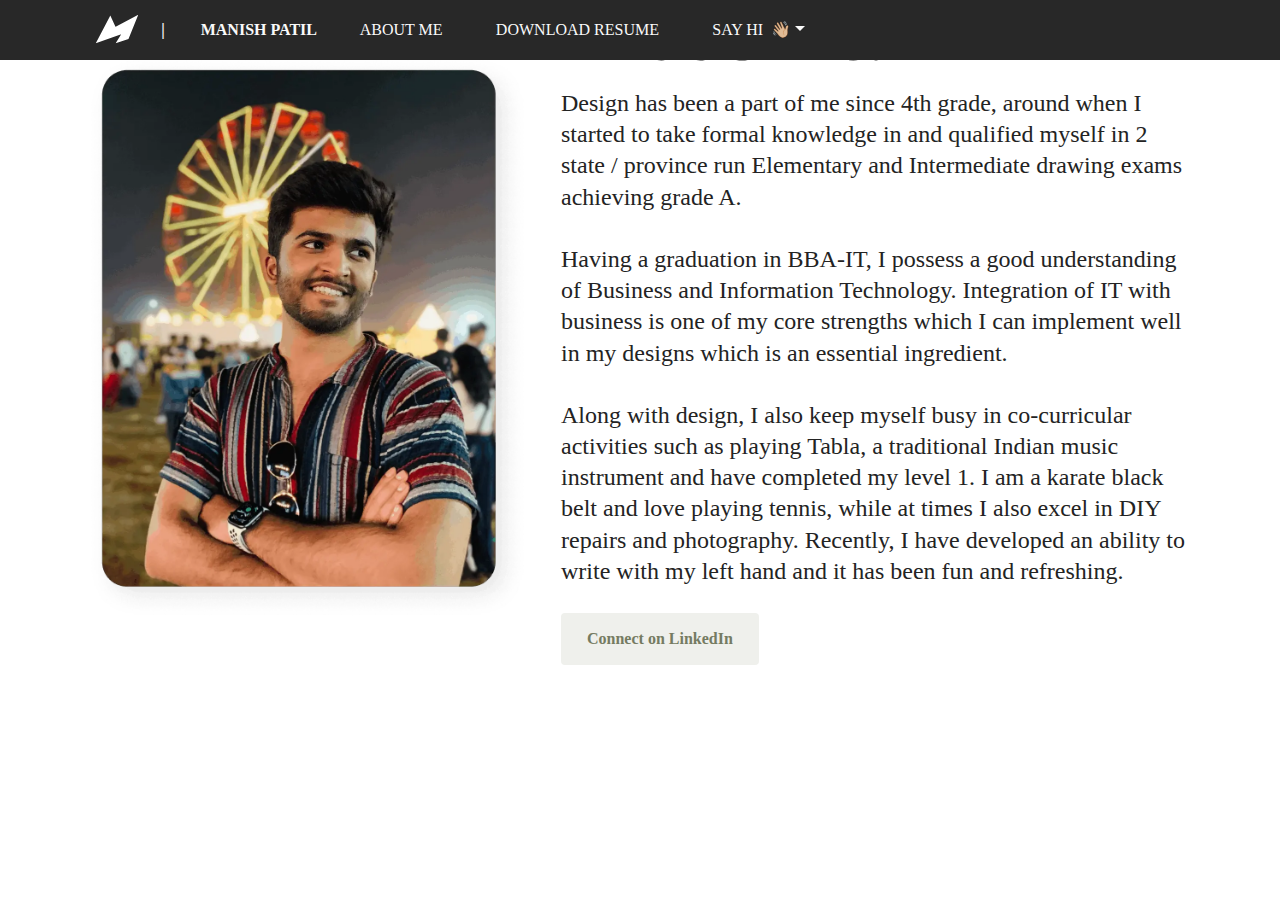
<file: About Me.html>
<!DOCTYPE html>
<html  >
<head>
  
  <meta charset="UTF-8">
  <meta http-equiv="X-UA-Compatible" content="IE=edge">
  
  <meta name="twitter:card" content="summary_large_image"/>
  <meta name="twitter:image:src" content="assets/images/About Me-meta.png">
  <meta property="og:image" content="assets/images/About Me-meta.png">
  <meta name="twitter:title" content="Manish Patil | About Me">
  <meta name="viewport" content="width=device-width, initial-scale=1, minimum-scale=1">
  <link rel="shortcut icon" href="assets/images/manish-patil-ui-ux-designer-favicon-1.svg" type="image/x-icon">
  <meta name="description" content="Manish Patil is a ui ux designer expertising in designing pleasing visuals & experiences. With his business & information technology acumen, he is well equipped to work alongside developers towards bringing things to reality.">
  
  
  <title>Manish Patil | About Me</title>
  <link rel="stylesheet" href="assets/bootstrap/css/bootstrap.min.css">
  <link rel="stylesheet" href="assets/bootstrap/css/bootstrap-grid.min.css">
  <link rel="stylesheet" href="assets/bootstrap/css/bootstrap-reboot.min.css">
  <link rel="stylesheet" href="assets/parallax/jarallax.css">
  <link rel="stylesheet" href="assets/dropdown/css/style.css">
  <link rel="stylesheet" href="assets/socicon/css/styles.css">
  <link rel="stylesheet" href="assets/theme/css/style.css">
  <link href="assets/fonts/style.css" rel="stylesheet">
  <link rel="preload" as="style" href="assets/mobirise/css/mbr-additional.css"><link rel="stylesheet" href="assets/mobirise/css/mbr-additional.css" type="text/css">

  
  
  
</head>
<body>
  
  <section data-bs-version="5.1" class="menu menu2 cid-tJjH0AP8Pg" once="menu" id="menu2-e">
    
    <nav class="navbar navbar-dropdown navbar-expand-lg">
        <div class="container">
            <div class="navbar-brand">
                <span class="navbar-logo">
                    <a href="./">
                        <img src="assets/images/manish-patil-ui-ux-designer.svg" alt="Manish Patil | UI UX Designer" style="height: 3rem;">
                    </a>
                </span>
                <span class="navbar-caption-wrap"><a class="navbar-caption text-white display-4" href="./">|&nbsp; &nbsp; &nbsp; &nbsp; &nbsp;MANISH PATIL</a></span>
            </div>
            <button class="navbar-toggler" type="button" data-toggle="collapse" data-bs-toggle="collapse" data-target="#navbarSupportedContent" data-bs-target="#navbarSupportedContent" aria-controls="navbarNavAltMarkup" aria-expanded="false" aria-label="Toggle navigation">
                <div class="hamburger">
                    <span></span>
                    <span></span>
                    <span></span>
                    <span></span>
                </div>
            </button>
            <div class="collapse navbar-collapse" id="navbarSupportedContent">
                <ul class="navbar-nav nav-dropdown nav-right" data-app-modern-menu="true"><li class="nav-item"><a class="nav-link link text-white text-primary display-4" href="page1.html">ABOUT ME</a></li>
                    <li class="nav-item"><a class="nav-link link text-white display-4" href="assets/files/Manish-CV.pdf" target="_blank">DOWNLOAD RESUME</a>
                    </li><li class="nav-item dropdown"><a class="nav-link link dropdown-toggle text-white show display-4" href="mailto:manishindia.patil@gmail.com" data-toggle="dropdown-submenu" data-bs-toggle="dropdown" data-bs-auto-close="outside" aria-expanded="false">SAY HI&nbsp; 👋🏼</a><div class="dropdown-menu show" aria-labelledby="dropdown-495" data-bs-popper="none"><a class="dropdown-item text-white display-4" href="mailto:manishindia.patil@gmail.com">Over Email</a><a class="dropdown-item text-white display-4" href="http://www.linkedin.com/in/manish-patil-6154821b4" target="_blank">Over LinkedIn</a></div></li></ul>
                
                
            </div>
        </div>
    </nav>
</section>

<section data-bs-version="5.1" class="header14 cid-tJk5feZEe0 mbr-parallax-background" id="header14-g">

    

    
    

    <div class="container">
        <div class="row justify-content-center align-items-center">
            <div class="col-12 col-md-5 image-wrapper">
                <img src="assets/images/manish-patil-1036x1325.webp" alt="Mobirise Website Builder">
            </div>
            <div class="col-12 col-md">
                <div class="text-wrapper">
                    <h1 class="mbr-section-title mbr-fonts-style mb-3 display-2">
                        <strong>That's me.</strong></h1>
                    <p class="mbr-text mbr-fonts-style display-7">
                        Design has been a part of me since 4th grade, around when I started to take formal knowledge in and qualified myself in 2 state / province run Elementary and Intermediate drawing exams achieving grade A.<br><br>Having a graduation in BBA-IT, I possess a good understanding of Business and Information Technology. Integration of IT with business is one of my core strengths which I can implement well in my designs which is an essential ingredient.<br><br>Along with design, I also keep myself busy in co-curricular activities such as playing Tabla, a traditional Indian music instrument and have completed my level 1. I am a karate black belt and love playing tennis, while at times I also excel in DIY repairs and photography. Recently, I have developed an ability to write with my left hand and it has been fun and refreshing.<br></p>
                    <div class="mbr-section-btn mt-3"><a class="btn btn-white display-4" href="http://www.linkedin.com/in/manish-patil-6154821b4" target="_blank">Connect on LinkedIn</a></div>
                </div>
            </div>
        </div>
    </div>
</section>

<section data-bs-version="5.1" class="footer3 cid-tJjVzdC4nF mbr-reveal" once="footers" id="footer3-f">

    

    

    <div class="container">
        <div class="media-container-row align-center mbr-white">
            
            
            <div class="row row-copirayt">
                <p class="mbr-text mb-0 mbr-fonts-style mbr-white align-center display-4">
                    © Copyright 2023 Manish Patil - All Rights Reserved
                </p>
            </div>
        </div>
    </div>
</section><section><a href="https://mobiri.se"></a><a href="https://mobiri.se"></a></section><script src="assets/bootstrap/js/bootstrap.bundle.min.js"></script>  <script src="assets/parallax/jarallax.js"></script>  <script src="assets/smoothscroll/smooth-scroll.js"></script>  <script src="assets/ytplayer/index.js"></script>  <script src="assets/dropdown/js/navbar-dropdown.js"></script>  <script src="assets/theme/js/script.js"></script>  
  
  
 <div id="scrollToTop" class="scrollToTop mbr-arrow-up"><a style="text-align: center;"><i class="mbr-arrow-up-icon mbr-arrow-up-icon-cm cm-icon cm-icon-smallarrow-up"></i></a></div>
  </body>
</html>
</file>
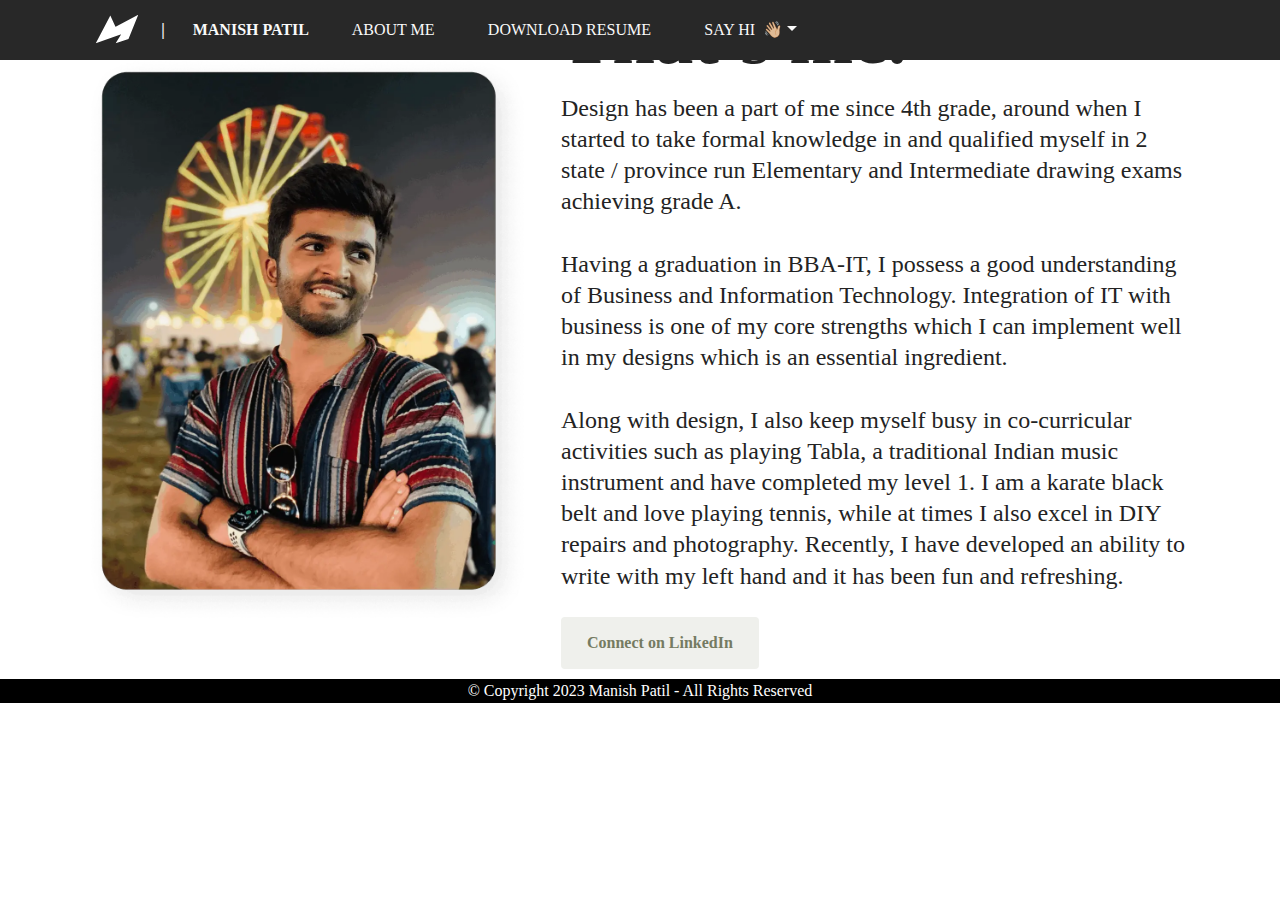
<file: About.html>
<!DOCTYPE html>
<html  >
<head>
  <!-- Site made with Mobirise Website Builder v5.9.0, https://mobirise.com -->
  <meta charset="UTF-8">
  <meta http-equiv="X-UA-Compatible" content="IE=edge">
  <meta name="generator" content="Mobirise v5.9.0, mobirise.com">
  <meta name="twitter:card" content="summary_large_image"/>
  <meta name="twitter:image:src" content="assets/images/About-meta.jpg">
  <meta property="og:image" content="assets/images/About-meta.jpg">
  <meta name="twitter:title" content="Manish Patil | About">
  <meta name="viewport" content="width=device-width, initial-scale=1, minimum-scale=1">
  <link rel="shortcut icon" href="assets/images/manish-patil-ui-ux-designer-favicon-1.svg" type="image/x-icon">
  <meta name="description" content="Manish Patil is a ui ux designer expertising in designing pleasing visuals & experiences. With his business & information technology acumen, he is well equipped to work alongside developers towards bringing things to reality.">
  
  
  <title>Manish Patil | About</title>
  <link rel="stylesheet" href="assets/bootstrap/css/bootstrap.min.css">
  <link rel="stylesheet" href="assets/bootstrap/css/bootstrap-grid.min.css">
  <link rel="stylesheet" href="assets/bootstrap/css/bootstrap-reboot.min.css">
  <link rel="stylesheet" href="assets/dropdown/css/style.css">
  <link rel="stylesheet" href="assets/socicon/css/styles.css">
  <link rel="stylesheet" href="assets/theme/css/style.css">
  <link href="assets/fonts/style.css" rel="stylesheet">
  <link rel="preload" as="style" href="assets/mobirise/css/mbr-additional.css"><link rel="stylesheet" href="assets/mobirise/css/mbr-additional.css" type="text/css">

  
  
  
</head>
<body>
  
  <section data-bs-version="5.1" class="menu menu2 cid-tJjH0AP8Pg" once="menu" id="menu2-e">
    
    <nav class="navbar navbar-dropdown navbar-expand-lg">
        <div class="container">
            <div class="navbar-brand">
                <span class="navbar-logo">
                    <a href="index.html">
                        <img src="assets/images/manish-patil-ui-ux-designer.svg" alt="Manish Patil | UI UX Designer" style="height: 3rem;">
                    </a>
                </span>
                <span class="navbar-caption-wrap"><a class="navbar-caption text-white text-primary display-4" href="index.html">|&nbsp; &nbsp; &nbsp; &nbsp;MANISH PATIL</a></span>
            </div>
            <button class="navbar-toggler" type="button" data-toggle="collapse" data-bs-toggle="collapse" data-target="#navbarSupportedContent" data-bs-target="#navbarSupportedContent" aria-controls="navbarNavAltMarkup" aria-expanded="false" aria-label="Toggle navigation">
                <div class="hamburger">
                    <span></span>
                    <span></span>
                    <span></span>
                    <span></span>
                </div>
            </button>
            <div class="collapse navbar-collapse" id="navbarSupportedContent">
                <ul class="navbar-nav nav-dropdown nav-right" data-app-modern-menu="true"><li class="nav-item"><a class="nav-link link text-white text-primary display-4" href="About.html">ABOUT ME</a></li>
                    <li class="nav-item"><a class="nav-link link text-white display-4" href="assets/files/Manish-CV.pdf" target="_blank">DOWNLOAD RESUME</a>
                    </li><li class="nav-item dropdown"><a class="nav-link link dropdown-toggle text-white display-4" href="mailto:manishindia.patil@gmail.com" data-toggle="dropdown-submenu" data-bs-toggle="dropdown" data-bs-auto-close="outside" aria-expanded="false">SAY HI&nbsp; 👋🏼</a><div class="dropdown-menu" aria-labelledby="dropdown-495"><a class="dropdown-item text-white display-4" href="mailto:manishindia.patil@gmail.com">Over Email</a><a class="dropdown-item text-white display-4" href="http://www.linkedin.com/in/manish-patil-6154821b4" target="_blank">Over LinkedIn</a></div></li></ul>
                
                
            </div>
        </div>
    </nav>
</section>

<section data-bs-version="5.1" class="header14 cid-tJk5feZEe0" id="header14-g">

    

    
    <div class="mbr-overlay" style="opacity: 0; background-color: rgb(7, 19, 34);"></div>

    <div class="container">
        <div class="row justify-content-center align-items-center">
            <div class="col-12 col-md-5 image-wrapper">
                <img src="assets/images/manish-patil-1036x1325.webp" alt="Manish Patil">
            </div>
            <div class="col-12 col-md">
                <div class="text-wrapper">
                    <h1 class="mbr-section-title mbr-fonts-style mb-3 display-1">
                        <strong>That's me.</strong></h1>
                    <p class="mbr-text mbr-fonts-style display-7">
                        Design has been a part of me since 4th grade, around when I started to take formal knowledge in and qualified myself in 2 state / province run Elementary and Intermediate drawing exams achieving grade A.<br><br>Having a graduation in BBA-IT, I possess a good understanding of Business and Information Technology. Integration of IT with business is one of my core strengths which I can implement well in my designs which is an essential ingredient.<br><br>Along with design, I also keep myself busy in co-curricular activities such as playing Tabla, a traditional Indian music instrument and have completed my level 1. I am a karate black belt and love playing tennis, while at times I also excel in DIY repairs and photography. Recently, I have developed an ability to write with my left hand and it has been fun and refreshing.<br></p>
                    <div class="mbr-section-btn mt-3"><a class="btn btn-white display-4" href="http://www.linkedin.com/in/manish-patil-6154821b4" target="_blank">Connect on LinkedIn</a></div>
                </div>
            </div>
        </div>
    </div>
</section>

<section data-bs-version="5.1" class="footer3 cid-tJjVzdC4nF" once="footers" id="footer3-f">

    

    <div class="mbr-overlay" style="opacity: 1; background-color: rgb(0, 0, 0);"></div>

    <div class="container">
        <div class="media-container-row align-center mbr-white">
            
            
            <div class="row row-copirayt">
                <p class="mbr-text mb-0 mbr-fonts-style mbr-white align-center display-4">
                    © Copyright 2023 Manish Patil - All Rights Reserved<br>
                </p>
            </div>
        </div>
    </div>
</body>
</html>
</file>
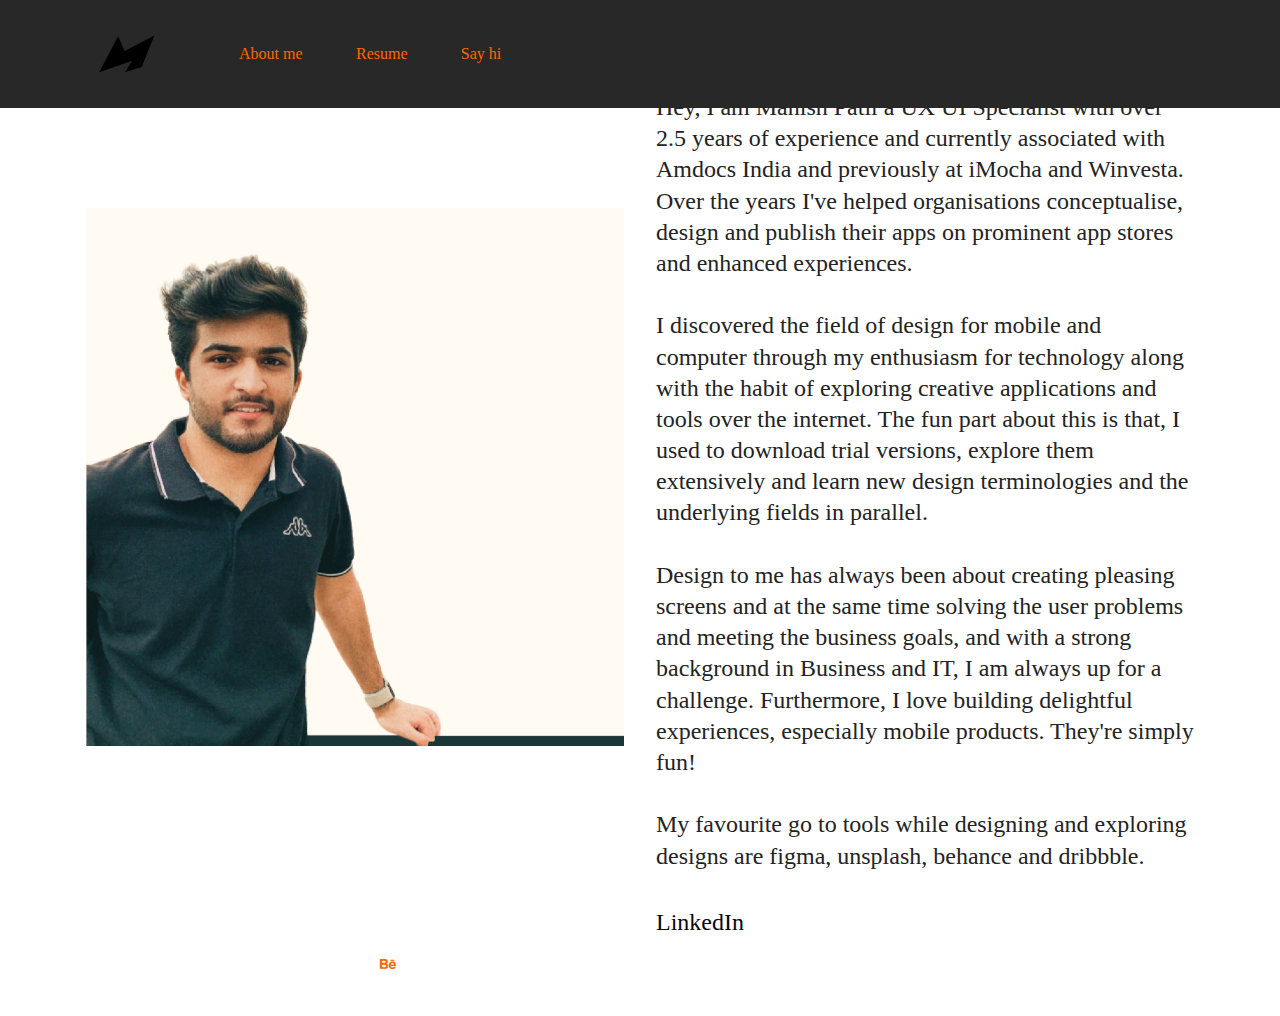
<file: Aboutme.html>
<!DOCTYPE html>
<html  >
<head>
  
  <meta charset="UTF-8">
  <meta http-equiv="X-UA-Compatible" content="IE=edge">
  
  <meta name="twitter:card" content="summary_large_image"/>
  <meta name="twitter:image:src" content="assets/images/Aboutme-meta.svg">
  <meta property="og:image" content="assets/images/Aboutme-meta.svg">
  <meta name="twitter:title" content="Know me">
  <meta name="viewport" content="width=device-width, initial-scale=1, minimum-scale=1">
  <link rel="shortcut icon" href="assets/images/manish-logomark.svg" type="image/x-icon">
  <meta name="description" content="">
  
  
  <title>Know me</title>
  <link rel="stylesheet" href="assets/bootstrap/css/bootstrap.min.css">
  <link rel="stylesheet" href="assets/bootstrap/css/bootstrap-grid.min.css">
  <link rel="stylesheet" href="assets/bootstrap/css/bootstrap-reboot.min.css">
  <link rel="stylesheet" href="assets/dropdown/css/style.css">
  <link rel="stylesheet" href="assets/socicon/css/styles.css">
  <link rel="stylesheet" href="assets/theme/css/style.css">
  <link href="assets/fonts/style.css" rel="stylesheet">
  <link rel="preload" as="style" href="assets/mobirise/css/mbr-additional.css"><link rel="stylesheet" href="assets/mobirise/css/mbr-additional.css" type="text/css">
  
  
  
  
</head>
<body>
  
  <section data-bs-version="5.1" class="menu menu2 cid-tgJoWeDTuG" once="menu" id="menu2-44">
    
    <nav class="navbar navbar-dropdown navbar-fixed-top navbar-expand-lg">
        <div class="container">
            <div class="navbar-brand">
                <span class="navbar-logo">
                    <a href="index.html">
                        <img src="assets/images/manish-logomark.svg" alt="Manish Patil | UX UI Designer" style="height: 6.1rem;">
                    </a>
                </span>
                
            </div>
            <button class="navbar-toggler" type="button" data-toggle="collapse" data-bs-toggle="collapse" data-target="#navbarSupportedContent" data-bs-target="#navbarSupportedContent" aria-controls="navbarNavAltMarkup" aria-expanded="false" aria-label="Toggle navigation">
                <div class="hamburger">
                    <span></span>
                    <span></span>
                    <span></span>
                    <span></span>
                </div>
            </button>
            <div class="collapse navbar-collapse" id="navbarSupportedContent">
                <ul class="navbar-nav nav-dropdown nav-right" data-app-modern-menu="true"><li class="nav-item"><a class="nav-link link text-primary display-4" href="knowme.html">About me</a></li><li class="nav-item"><a class="nav-link link text-primary display-4" href="assets/files/Manish-PatilResume.pdf" target="_blank">Resume</a></li>
                    <li class="nav-item"><a class="nav-link link text-primary display-4" href="mailto:manishindia.patil@gmail.com">Say hi</a>
                    </li></ul>
                
                
            </div>
        </div>
    </nav>
</section>

<section data-bs-version="5.1" class="testimonials1 cid-thoFH0af4W" id="testimonials1-4l">
    

    
    
    <div class="container">
        
        <div class="row align-items-center">
            <div class="col-12 col-md-6">
                <div class="image-wrapper">
                    <img src="assets/images/manish-img.png" alt="Mobirise Website Builder">
                </div>
            </div>
            <div class="col-12 col-md">
                <div class="text-wrapper">
                    <p class="mbr-text mbr-fonts-style mb-4 display-5">That's me</p>
                    <p class="name mbr-fonts-style mb-1 display-7">Hey, I am Manish Patil a UX UI Specialist with over 2.5 years of experience and currently associated with Amdocs India and previously at iMocha and Winvesta. Over the years I've helped organisations conceptualise, design and publish their apps on prominent app stores and enhanced experiences.<br><br>I discovered the field of design for mobile and computer through my enthusiasm for technology along with the habit of exploring creative applications and tools over the internet. The fun part about this is that, I used to download trial versions, explore them extensively and learn new design terminologies and the underlying fields in parallel.<br><br>Design to me has always been about creating pleasing screens and at the same time solving the user problems and meeting the business goals, and with a strong background in Business and IT, I am always up for a challenge. Furthermore, I love building delightful experiences, especially mobile products. They're simply fun!<br><br>My favourite go to tools while designing and exploring designs are figma, unsplash, behance and dribbble.<br><br></p>
                    <p class="position mbr-fonts-style display-7">
                        <strong><a href="http://www.linkedin.com/in/manish-patil-6154821b4" class="text-warning" target="_blank">LinkedIn</a></strong></p>
                </div>
            </div>
        </div>
    </div>
</section>

<section data-bs-version="5.1" class="footer3 cid-thoH6HYcMp" once="footers" id="footer3-4m">

    

    

    <div class="container-fluid">
        <div class="media-container-row align-center mbr-white">
            
            <div class="row social-row">
                <div class="social-list align-right pb-2">
                    
                    
                    
                    
                    
                    
                <div class="soc-item">
                        <a href="https://www.behance.net/manishindi0890" target="_blank">
                            <span class="mbr-iconfont mbr-iconfont-social socicon-behance socicon"></span>
                        </a>
                    </div><div class="soc-item">
                        <a href="http://www.linkedin.com/in/manish-patil-6154821b4" target="_blank">
                            <span class="mbr-iconfont mbr-iconfont-social socicon-linkedin socicon" style="font-size: 19px; color: rgb(255, 255, 255); fill: rgb(255, 255, 255);"></span>
                        </a>
                    </div></div>
            </div>
            <div class="row row-copirayt">
                <p class="mbr-text mb-0 mbr-fonts-style mbr-white align-center display-7">
                    <br>© Copyright 2022 Manish Patil. All Rights Reserved.
                </p>
            </div>
        </div>
    </div>
</section><section><a href="https://mobiri.se"></a><a href="https://mobiri.se"></a></section><script src="assets/bootstrap/js/bootstrap.bundle.min.js"></script>  <script src="assets/smoothscroll/smooth-scroll.js"></script>  <script src="assets/ytplayer/index.js"></script>  <script src="assets/dropdown/js/navbar-dropdown.js"></script>  <script src="assets/theme/js/script.js"></script>  
  
  
</body>
</html>
</file>
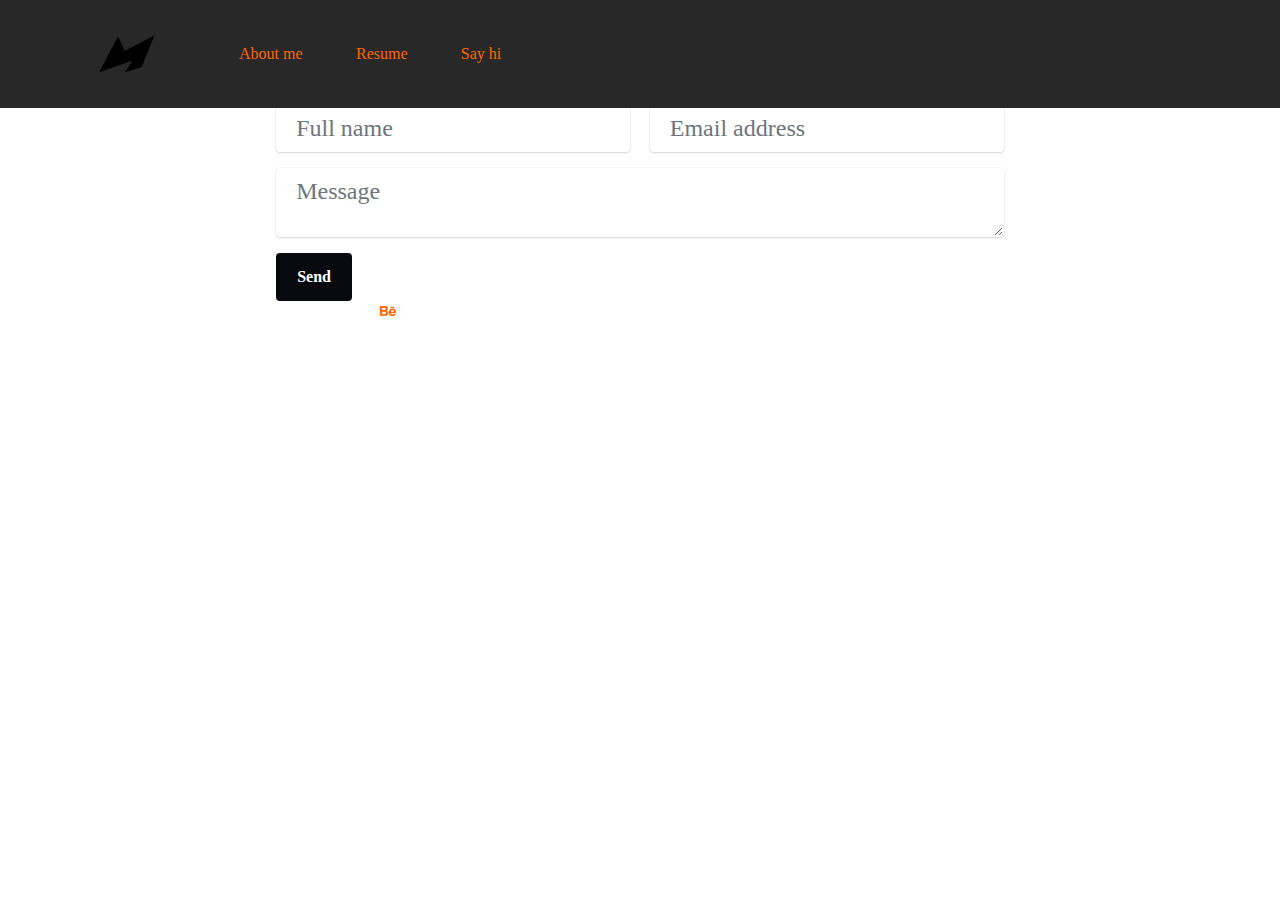
<file: contact.html>
<!DOCTYPE html>
<html  >
<head>
  
  <meta charset="UTF-8">
  <meta http-equiv="X-UA-Compatible" content="IE=edge">
  
  <meta name="twitter:card" content="summary_large_image"/>
  <meta name="twitter:image:src" content="assets/images/contact-meta.svg">
  <meta property="og:image" content="assets/images/contact-meta.svg">
  <meta name="twitter:title" content="Contact">
  <meta name="viewport" content="width=device-width, initial-scale=1, minimum-scale=1">
  <link rel="shortcut icon" href="assets/images/manish-logomark.svg" type="image/x-icon">
  <meta name="description" content="Manish Patil, UI UX designer based in Pune, India">
  
  
  <title>Contact</title>
  <link rel="stylesheet" href="assets/bootstrap/css/bootstrap.min.css">
  <link rel="stylesheet" href="assets/bootstrap/css/bootstrap-grid.min.css">
  <link rel="stylesheet" href="assets/bootstrap/css/bootstrap-reboot.min.css">
  <link rel="stylesheet" href="assets/dropdown/css/style.css">
  <link rel="stylesheet" href="assets/socicon/css/styles.css">
  <link rel="stylesheet" href="assets/theme/css/style.css">
  <link href="assets/fonts/style.css" rel="stylesheet">
  <link rel="preload" as="style" href="assets/mobirise/css/mbr-additional.css"><link rel="stylesheet" href="assets/mobirise/css/mbr-additional.css" type="text/css">
  
  
  
  
</head>
<body>
  
  <section data-bs-version="5.1" class="menu menu2 cid-tgJoWeDTuG" once="menu" id="menu2-3l">
    
    <nav class="navbar navbar-dropdown navbar-fixed-top navbar-expand-lg">
        <div class="container">
            <div class="navbar-brand">
                <span class="navbar-logo">
                    <a href="index.html">
                        <img src="assets/images/manish-logomark.svg" alt="Manish Patil | UX UI Designer" style="height: 6.1rem;">
                    </a>
                </span>
                
            </div>
            <button class="navbar-toggler" type="button" data-toggle="collapse" data-bs-toggle="collapse" data-target="#navbarSupportedContent" data-bs-target="#navbarSupportedContent" aria-controls="navbarNavAltMarkup" aria-expanded="false" aria-label="Toggle navigation">
                <div class="hamburger">
                    <span></span>
                    <span></span>
                    <span></span>
                    <span></span>
                </div>
            </button>
            <div class="collapse navbar-collapse" id="navbarSupportedContent">
                <ul class="navbar-nav nav-dropdown nav-right" data-app-modern-menu="true"><li class="nav-item"><a class="nav-link link text-primary display-4" href="knowme.html">About me</a></li><li class="nav-item"><a class="nav-link link text-primary display-4" href="assets/files/Manish-CV.pdf" target="_blank">Resume</a></li>
                    <li class="nav-item"><a class="nav-link link text-primary display-4" href="mailto:manishindia.patil@gmail.com">Say hi</a>
                    </li></ul>
                
                
            </div>
        </div>
    </nav>
</section>

<section data-bs-version="5.1" class="form5 cid-tgJZWNv9rH" id="form5-3q">
    
    
    <div class="container">
        <div class="mbr-section-head">
            <h3 class="mbr-section-title mbr-fonts-style align-center mb-0 display-2">
                <strong>Lets Talk</strong></h3>
            
        </div>
        <div class="row justify-content-center mt-4">
            <div class="col-lg-8 mx-auto mbr-form" data-form-type="formoid">
                <form action="https://mobirise.eu/" method="POST" class="mbr-form form-with-styler" data-form-title="Form Name"><input type="hidden" name="email" data-form-email="true" value="2bwB3lxebI/BaoaodBZY9ruMJrQfvBAo9QHdrbWnr/15by9Y2iTdKmApzmn2upL9N1lJeX5o7Rt9X/YkV3Y2FtF7aa/a+ivBpic8gtW+VsxiZr6S7nS2qI0yNm6YcqhM">
                    <div class="row">
                        <div hidden="hidden" data-form-alert="" class="alert alert-success col-12">Thank your for reaching out.</div>
                        <div hidden="hidden" data-form-alert-danger="" class="alert alert-danger col-12">
                            Oops...! some problem!
                        </div>
                    </div>
                    <div class="dragArea row">
                        <div class="col-md col-sm-12 form-group mb-3" data-for="name">
                            <input type="text" name="name" placeholder="Full name" data-form-field="name" class="form-control" value="" id="name-form5-3q">
                        </div>
                        <div class="col-md col-sm-12 form-group mb-3" data-for="email">
                            <input type="email" name="email" placeholder="Email address" data-form-field="email" class="form-control" value="" id="email-form5-3q">
                        </div>
                        
                        <div class="col-12 form-group mb-3" data-for="textarea">
                            <textarea name="textarea" placeholder="Message" data-form-field="textarea" class="form-control" id="textarea-form5-3q"></textarea>
                        </div>
                        <div class="col-lg-12 col-md-12 col-sm-12 align-center mbr-section-btn"><button type="submit" class="btn btn-warning display-4">Send</button></div>
                    </div>
                </form>
            </div>
        </div>
    </div>
</section>

<section data-bs-version="5.1" class="footer3 cid-thoH6HYcMp" once="footers" id="footer3-4m">

    

    

    <div class="container-fluid">
        <div class="media-container-row align-center mbr-white">
            
            <div class="row social-row">
                <div class="social-list align-right pb-2">
                    
                    
                    
                    
                    
                    
                <div class="soc-item">
                        <a href="https://www.behance.net/manishindi0890" target="_blank">
                            <span class="mbr-iconfont mbr-iconfont-social socicon-behance socicon"></span>
                        </a>
                    </div><div class="soc-item">
                        <a href="http://www.linkedin.com/in/manish-patil-6154821b4" target="_blank">
                            <span class="mbr-iconfont mbr-iconfont-social socicon-linkedin socicon" style="font-size: 19px; color: rgb(255, 255, 255); fill: rgb(255, 255, 255);"></span>
                        </a>
                    </div></div>
            </div>
            <div class="row row-copirayt">
                <p class="mbr-text mb-0 mbr-fonts-style mbr-white align-center display-7">
                    <br>© Copyright 2022 Manish Patil. All Rights Reserved.
                </p>
            </div>
        </div>
    </div>
</section><section><a href="https://mobiri.se"></a><a href="https://mobiri.se"></a></section><script src="assets/bootstrap/js/bootstrap.bundle.min.js"></script>  <script src="assets/smoothscroll/smooth-scroll.js"></script>  <script src="assets/ytplayer/index.js"></script>  <script src="assets/dropdown/js/navbar-dropdown.js"></script>  <script src="assets/theme/js/script.js"></script>  <script src="assets/formoid/formoid.min.js"></script>  
  
  
</body>
</html>
</file>
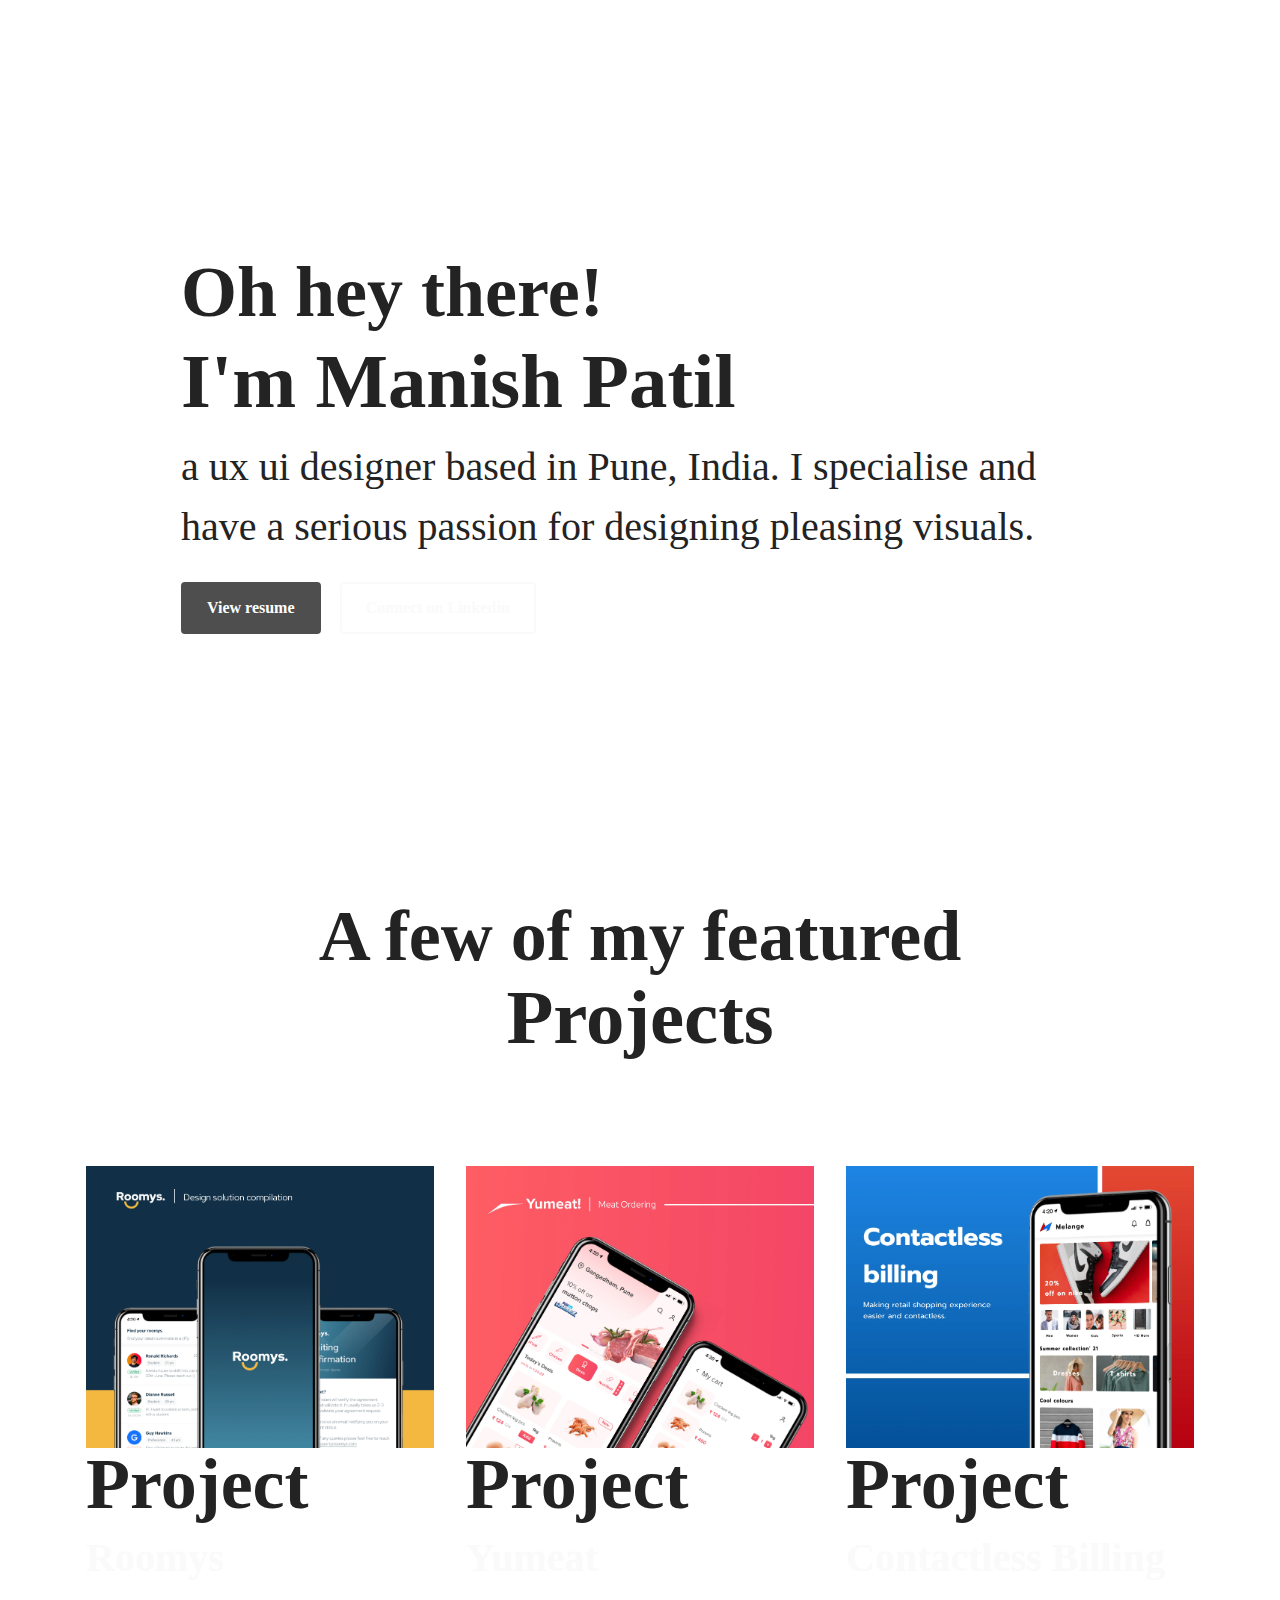
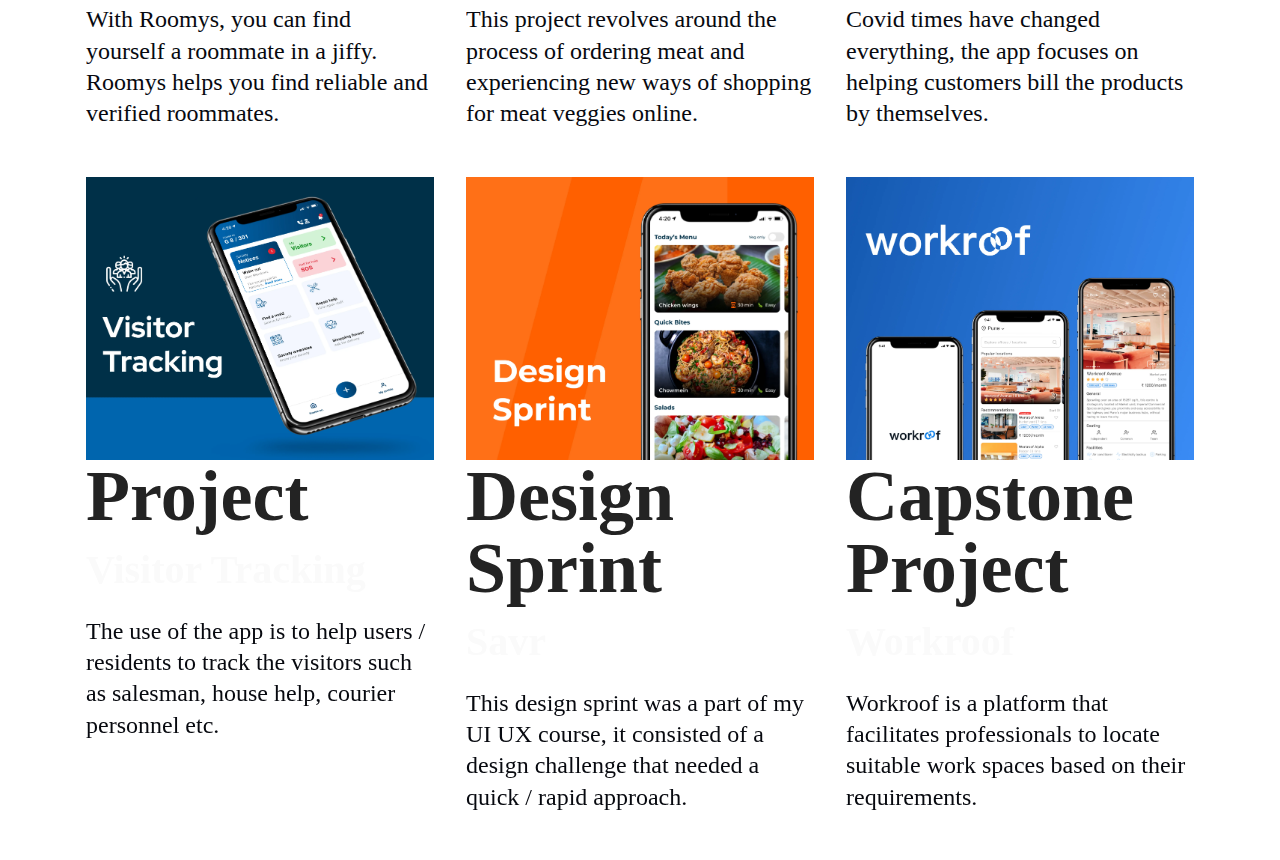
<file: index1.html>
<!DOCTYPE html>
<html  >
<head>
  
  <meta charset="UTF-8">
  <meta http-equiv="X-UA-Compatible" content="IE=edge">
  
  <meta name="twitter:card" content="summary_large_image"/>
  <meta name="twitter:image:src" content="assets/images/index1-meta.svg">
  <meta property="og:image" content="assets/images/index1-meta.svg">
  <meta name="twitter:title" content="Manish Patil | UX UI Designer">
  <meta name="viewport" content="width=device-width, initial-scale=1, minimum-scale=1">
  <link rel="shortcut icon" href="assets/images/logo5.png" type="image/x-icon">
  <meta name="description" content="Manish Patil, UI UX designer based in Pune, India">
  
  
  <title>Manish Patil | UX UI Designer</title>
  <link rel="stylesheet" href="assets/bootstrap/css/bootstrap.min.css">
  <link rel="stylesheet" href="assets/bootstrap/css/bootstrap-grid.min.css">
  <link rel="stylesheet" href="assets/bootstrap/css/bootstrap-reboot.min.css">
  <link rel="stylesheet" href="assets/theme/css/style.css">
  <link href="assets/fonts/style.css" rel="stylesheet">
  <link rel="preload" href="https://fonts.googleapis.com/css?family=Caveat:400,500,600,700&display=swap" as="style" onload="this.onload=null;this.rel='stylesheet'">
  <noscript><link rel="stylesheet" href="https://fonts.googleapis.com/css?family=Caveat:400,500,600,700&display=swap"></noscript>
  <link rel="preload" as="style" href="assets/mobirise/css/mbr-additional.css"><link rel="stylesheet" href="assets/mobirise/css/mbr-additional.css" type="text/css">
  
  
  
  
</head>
<body>
  
  <section data-bs-version="5.1" class="header1 cid-trDi2Yq5oK mbr-fullscreen" id="header1-56">

    

    
    

    <div class="container">
        <div class="row justify-content-center">
            <div class="col-12 col-lg-10">
                <h1 class="mbr-section-title mbr-fonts-style mb-3 display-2"><strong>Oh hey there!</strong></h1>
                <h2 class="mbr-section-subtitle mbr-fonts-style mb-3 display-1"><strong>I'm Manish Patil</strong></h2>
                <p class="mbr-text mbr-fonts-style display-5">a ux ui designer based in Pune, India. I specialise and<br>have a serious passion for designing pleasing visuals.</p>
                <div class="mbr-section-btn mt-3"><a class="btn btn-secondary display-4" href="assets/files/Manish-CV.pdf" target="_blank">View resume</a> <a class="btn btn-white-outline display-4" href="http://www.linkedin.com/in/manish-patil-6154821b4" target="_blank">Connect on Linkedin</a></div>
            </div>
        </div>
    </div>
</section>

<section data-bs-version="5.1" class="content3 cid-tsaM0am9TU" id="content3-63">
    
    
    <div class="container">
        <div class="mbr-section-head">
            <h4 class="mbr-section-title mbr-fonts-style align-center mb-0 display-2"><strong>A few of my featured</strong></h4>
            <h5 class="mbr-section-subtitle mbr-fonts-style align-center mb-0 mt-2 display-1"><strong>Projects</strong><br><strong><br></strong></h5>
        </div>
        <div class="row mt-4">
            <div class="item features-image сol-12 col-md-6 col-lg-4">
                <div class="item-wrapper">
                    <div class="item-img">
                        <a href="https://www.behance.net/gallery/146190037/Roomys-Find-my-Roommate" target="_blank"><img src="assets/images/roomys.webp" alt="Roomys" title=""></a>
                    </div>
                    <div class="item-content">
                        <h5 class="item-title mbr-fonts-style display-2"><strong>Proj</strong><strong>ect</strong><strong><br></strong></h5>
                        <h6 class="item-subtitle mbr-fonts-style mt-1 display-5"><a href="https://www.behance.net/gallery/146190037/Roomys-Find-my-Roommate" class="text-white" target="_blank"><strong>Roomys</strong></a></h6>
                        <p class="mbr-text mbr-fonts-style mt-3 display-7"><a href="https://www.behance.net/gallery/146190037/Roomys-Find-my-Roommate" class="text-info" target="_blank">With Roomys, you can find yourself a roommate in a jiffy. Roomys helps you find reliable and verified roommates.</a><br></p>
                    </div>
                    
                </div>
            </div>
            <div class="item features-image сol-12 col-md-6 col-lg-4">
                <div class="item-wrapper">
                    <div class="item-img">
                        <a href="https://www.behance.net/gallery/133783993/Yumeat-Meat-ordering-app" target="_blank"><img src="assets/images/yumeat.webp" alt="Yumeat" title=""></a>
                    </div>
                    <div class="item-content">
                        <h5 class="item-title mbr-fonts-style display-2"><strong>Project</strong></h5>
                        <h6 class="item-subtitle mbr-fonts-style mt-1 display-5"><a href="https://www.behance.net/gallery/133783993/Yumeat-Meat-ordering-app" class="text-white" target="_blank"><strong>Yumeat</strong></a>
                        </h6>
                        <p class="mbr-text mbr-fonts-style mt-3 display-7"><a href="https://www.behance.net/gallery/133783993/Yumeat-Meat-ordering-app" class="text-info" target="_blank">This project revolves around the process of ordering meat and experiencing new ways of shopping for meat veggies online.</a><br>
                        </p>
                    </div>
                    
                </div>
            </div>
            <div class="item features-image сol-12 col-md-6 col-lg-4">
                <div class="item-wrapper">
                    <div class="item-img">
                        <a href="https://www.behance.net/gallery/117124217/Contactless-billing" target="_blank"><img src="assets/images/contactless-billing-cover.webp" alt="Contactless billing" title=""></a>
                    </div>
                    <div class="item-content">
                        <h5 class="item-title mbr-fonts-style display-2"><strong>Project</strong></h5>
                        <h6 class="item-subtitle mbr-fonts-style mt-1 display-5"><a href="https://www.behance.net/gallery/117124217/Contactless-billing" class="text-white" target="_blank"><strong>Contactless Billing</strong></a></h6>
                        <p class="mbr-text mbr-fonts-style mt-3 display-7"><a href="https://www.behance.net/gallery/117124217/Contactless-billing" class="text-info" target="_blank">Covid times have changed everything, the app focuses on helping customers bill the products by themselves.</a></p>
                    </div>
                    
                </div>
            </div>

        </div>
    </div>
</section>

<section data-bs-version="5.1" class="content3 cid-tsaTzZT1QV" id="content3-64">
    
    
    <div class="container">
        
        <div class="row mt-4">
            
            <div class="item features-image сol-12 col-md-6 col-lg-4 active">
                <div class="item-wrapper">
                    <div class="item-img">
                        <a href="https://www.behance.net/gallery/116998369/Visitor-tracking-app" target="_blank"><img src="assets/images/visitor-tracking.webp" alt="Visitor tracking" title="" data-slide-to="0" data-bs-slide-to="0"></a>
                    </div>
                    <div class="item-content">
                        <h5 class="item-title mbr-fonts-style display-2"><strong>Project</strong><strong><br></strong></h5>
                        <h6 class="item-subtitle mbr-fonts-style mt-1 display-5"><a href="https://www.behance.net/gallery/116998369/Visitor-tracking-app" class="text-white" target="_blank"><strong>Visitor Tracking</strong></a></h6>
                        <p class="mbr-text mbr-fonts-style mt-3 display-7"><a href="https://www.behance.net/gallery/116998369/Visitor-tracking-app" class="text-info" target="_blank">The use of the app is to help users / residents to track the visitors such as salesman, house help, courier personnel etc.</a><br></p>
                    </div>
                    
                </div>
            </div><div class="item features-image сol-12 col-md-6 col-lg-4">
                <div class="item-wrapper">
                    <div class="item-img">
                        <a href="https://www.behance.net/gallery/116372033/Savr-Recipe-App-Design-Sprint" target="_blank"><img src="assets/images/savr.webp" alt="Savr" title="" data-slide-to="1" data-bs-slide-to="1"></a>
                    </div>
                    <div class="item-content">
                        <h5 class="item-title mbr-fonts-style display-2"><strong>Design Sprint</strong></h5>
                        <h6 class="item-subtitle mbr-fonts-style mt-1 display-5"><a href="https://www.behance.net/gallery/116372033/Savr-Recipe-App-Design-Sprint" class="text-white" target="_blank"><strong>Savr</strong></a>
                        </h6>
                        <p class="mbr-text mbr-fonts-style mt-3 display-7"><a href="https://www.behance.net/gallery/116372033/Savr-Recipe-App-Design-Sprint" class="text-info" target="_blank">This design sprint was a part of my UI UX course, it consisted of a design challenge that needed a quick / rapid approach.</a><br>
                        </p>
                    </div>
                    
                </div>
            </div><div class="item features-image сol-12 col-md-6 col-lg-4">
                <div class="item-wrapper">
                    <div class="item-img">
                        <a href="https://www.behance.net/gallery/115483299/Workroof" target="_blank"><img src="assets/images/workroof.webp" alt="Workroof" title="" data-slide-to="2" data-bs-slide-to="2"></a>
                    </div>
                    <div class="item-content">
                        <h5 class="item-title mbr-fonts-style display-2"><strong>Capstone Project</strong></h5>
                        <h6 class="item-subtitle mbr-fonts-style mt-1 display-5"><a href="https://www.behance.net/gallery/115483299/Workroof" class="text-white" target="_blank"><strong>Workroof</strong></a></h6>
                        <p class="mbr-text mbr-fonts-style mt-3 display-7"><a href="https://www.behance.net/gallery/115483299/Workroof" class="text-info" target="_blank">Workroof is a platform that facilitates professionals to locate suitable work spaces based on their requirements.</a></p>
                    </div>
                    
                </div>
            </div>
            

        </div>
    </div>
</section>

<section data-bs-version="5.1" class="footer7 cid-tsaV8SRrEz mbr-reveal" once="footers" id="footer7-67">

    

    

    <div class="container">
        <div class="media-container-row align-center mbr-white">
            <div class="col-12">
                <p class="mbr-text mb-0 mbr-fonts-style display-7">
                    © Copyright 2023 Manish Patil - All Rights Reserved
                </p>
            </div>
        </div>
    </div>
</section><section><a href="https://mobiri.se"></a><a href="https://mobiri.se"></a></section><script src="assets/bootstrap/js/bootstrap.bundle.min.js"></script>  <script src="assets/smoothscroll/smooth-scroll.js"></script>  <script src="assets/ytplayer/index.js"></script>  <script src="assets/theme/js/script.js"></script>  
  
  
</body>
</html>
</file>
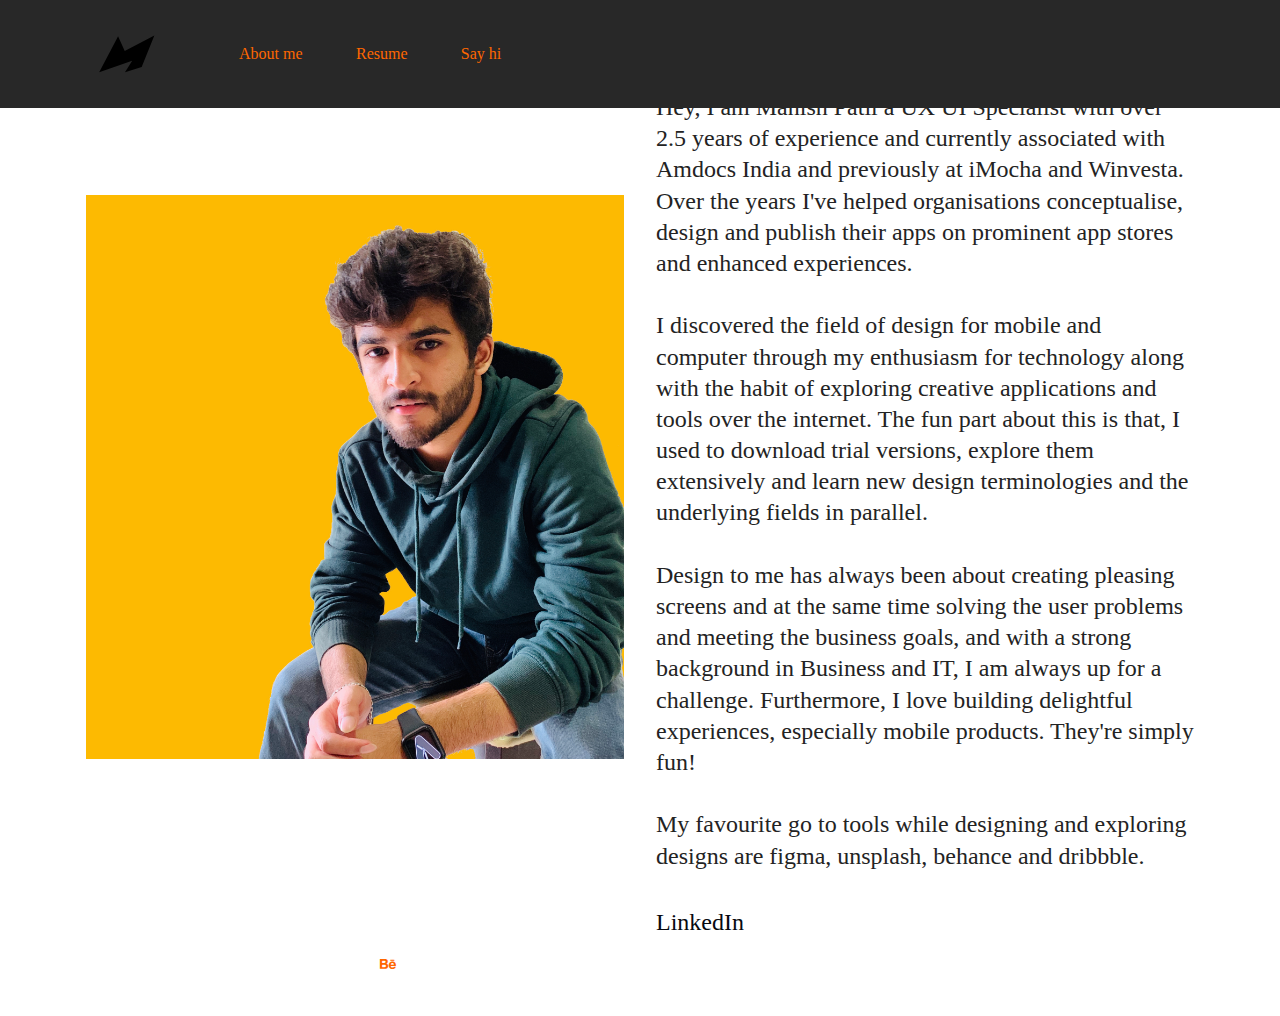
<file: knowme.html>
<!DOCTYPE html>
<html  >
<head>
  
  <meta charset="UTF-8">
  <meta http-equiv="X-UA-Compatible" content="IE=edge">
  
  <meta name="twitter:card" content="summary_large_image"/>
  <meta name="twitter:image:src" content="assets/images/knowme-meta.svg">
  <meta property="og:image" content="assets/images/knowme-meta.svg">
  <meta name="twitter:title" content="Know me">
  <meta name="viewport" content="width=device-width, initial-scale=1, minimum-scale=1">
  <link rel="shortcut icon" href="assets/images/manish-logomark.svg" type="image/x-icon">
  <meta name="description" content="">
  
  
  <title>Know me</title>
  <link rel="stylesheet" href="assets/bootstrap/css/bootstrap.min.css">
  <link rel="stylesheet" href="assets/bootstrap/css/bootstrap-grid.min.css">
  <link rel="stylesheet" href="assets/bootstrap/css/bootstrap-reboot.min.css">
  <link rel="stylesheet" href="assets/dropdown/css/style.css">
  <link rel="stylesheet" href="assets/socicon/css/styles.css">
  <link rel="stylesheet" href="assets/theme/css/style.css">
  <link href="assets/fonts/style.css" rel="stylesheet">
  <link rel="preload" as="style" href="assets/mobirise/css/mbr-additional.css"><link rel="stylesheet" href="assets/mobirise/css/mbr-additional.css" type="text/css">
  
  
  
  
</head>
<body>
  
  <section data-bs-version="5.1" class="menu menu2 cid-tgJoWeDTuG" once="menu" id="menu2-44">
    
    <nav class="navbar navbar-dropdown navbar-fixed-top navbar-expand-lg">
        <div class="container">
            <div class="navbar-brand">
                <span class="navbar-logo">
                    <a href="index.html">
                        <img src="assets/images/manish-logomark.svg" alt="Manish Patil | UX UI Designer" style="height: 6.1rem;">
                    </a>
                </span>
                
            </div>
            <button class="navbar-toggler" type="button" data-toggle="collapse" data-bs-toggle="collapse" data-target="#navbarSupportedContent" data-bs-target="#navbarSupportedContent" aria-controls="navbarNavAltMarkup" aria-expanded="false" aria-label="Toggle navigation">
                <div class="hamburger">
                    <span></span>
                    <span></span>
                    <span></span>
                    <span></span>
                </div>
            </button>
            <div class="collapse navbar-collapse" id="navbarSupportedContent">
                <ul class="navbar-nav nav-dropdown nav-right" data-app-modern-menu="true"><li class="nav-item"><a class="nav-link link text-primary display-4" href="knowme.html">About me</a></li><li class="nav-item"><a class="nav-link link text-primary display-4" href="assets/files/Manish-PatilResume.pdf" target="_blank">Resume</a></li>
                    <li class="nav-item"><a class="nav-link link text-primary display-4" href="mailto:manishindia.patil@gmail.com">Say hi</a>
                    </li></ul>
                
                
            </div>
        </div>
    </nav>
</section>

<section data-bs-version="5.1" class="testimonials1 cid-thoFH0af4W" id="testimonials1-4l">
    

    
    
    <div class="container">
        
        <div class="row align-items-center">
            <div class="col-12 col-md-6">
                <div class="image-wrapper">
                    <img src="assets/images/untitled-5.jpg" alt="Mobirise Website Builder">
                </div>
            </div>
            <div class="col-12 col-md">
                <div class="text-wrapper">
                    <p class="mbr-text mbr-fonts-style mb-4 display-5">That's me</p>
                    <p class="name mbr-fonts-style mb-1 display-7">Hey, I am Manish Patil a UX UI Specialist with over 2.5 years of experience and currently associated with Amdocs India and previously at iMocha and Winvesta. Over the years I've helped organisations conceptualise, design and publish their apps on prominent app stores and enhanced experiences.<br><br>I discovered the field of design for mobile and computer through my enthusiasm for technology along with the habit of exploring creative applications and tools over the internet. The fun part about this is that, I used to download trial versions, explore them extensively and learn new design terminologies and the underlying fields in parallel.<br><br>Design to me has always been about creating pleasing screens and at the same time solving the user problems and meeting the business goals, and with a strong background in Business and IT, I am always up for a challenge. Furthermore, I love building delightful experiences, especially mobile products. They're simply fun!<br><br>My favourite go to tools while designing and exploring designs are figma, unsplash, behance and dribbble.<br><br></p>
                    <p class="position mbr-fonts-style display-7">
                        <strong><a href="http://www.linkedin.com/in/manish-patil-6154821b4" class="text-warning" target="_blank">LinkedIn</a></strong></p>
                </div>
            </div>
        </div>
    </div>
</section>

<section data-bs-version="5.1" class="footer3 cid-thoH6HYcMp" once="footers" id="footer3-4m">

    

    

    <div class="container-fluid">
        <div class="media-container-row align-center mbr-white">
            
            <div class="row social-row">
                <div class="social-list align-right pb-2">
                    
                    
                    
                    
                    
                    
                <div class="soc-item">
                        <a href="https://www.behance.net/manishindi0890" target="_blank">
                            <span class="mbr-iconfont mbr-iconfont-social socicon-behance socicon"></span>
                        </a>
                    </div><div class="soc-item">
                        <a href="http://www.linkedin.com/in/manish-patil-6154821b4" target="_blank">
                            <span class="mbr-iconfont mbr-iconfont-social socicon-linkedin socicon" style="font-size: 19px; color: rgb(255, 255, 255); fill: rgb(255, 255, 255);"></span>
                        </a>
                    </div></div>
            </div>
            <div class="row row-copirayt">
                <p class="mbr-text mb-0 mbr-fonts-style mbr-white align-center display-7">
                    <br>© Copyright 2022 Manish Patil. All Rights Reserved.
                </p>
            </div>
        </div>
    </div>
</section><section><a href="https://mobiri.se"></a><a href="https://mobiri.se"></a></section><script src="assets/bootstrap/js/bootstrap.bundle.min.js"></script>  <script src="assets/smoothscroll/smooth-scroll.js"></script>  <script src="assets/ytplayer/index.js"></script>  <script src="assets/dropdown/js/navbar-dropdown.js"></script>  <script src="assets/theme/js/script.js"></script>  
  
  
</body>
</html>
</file>
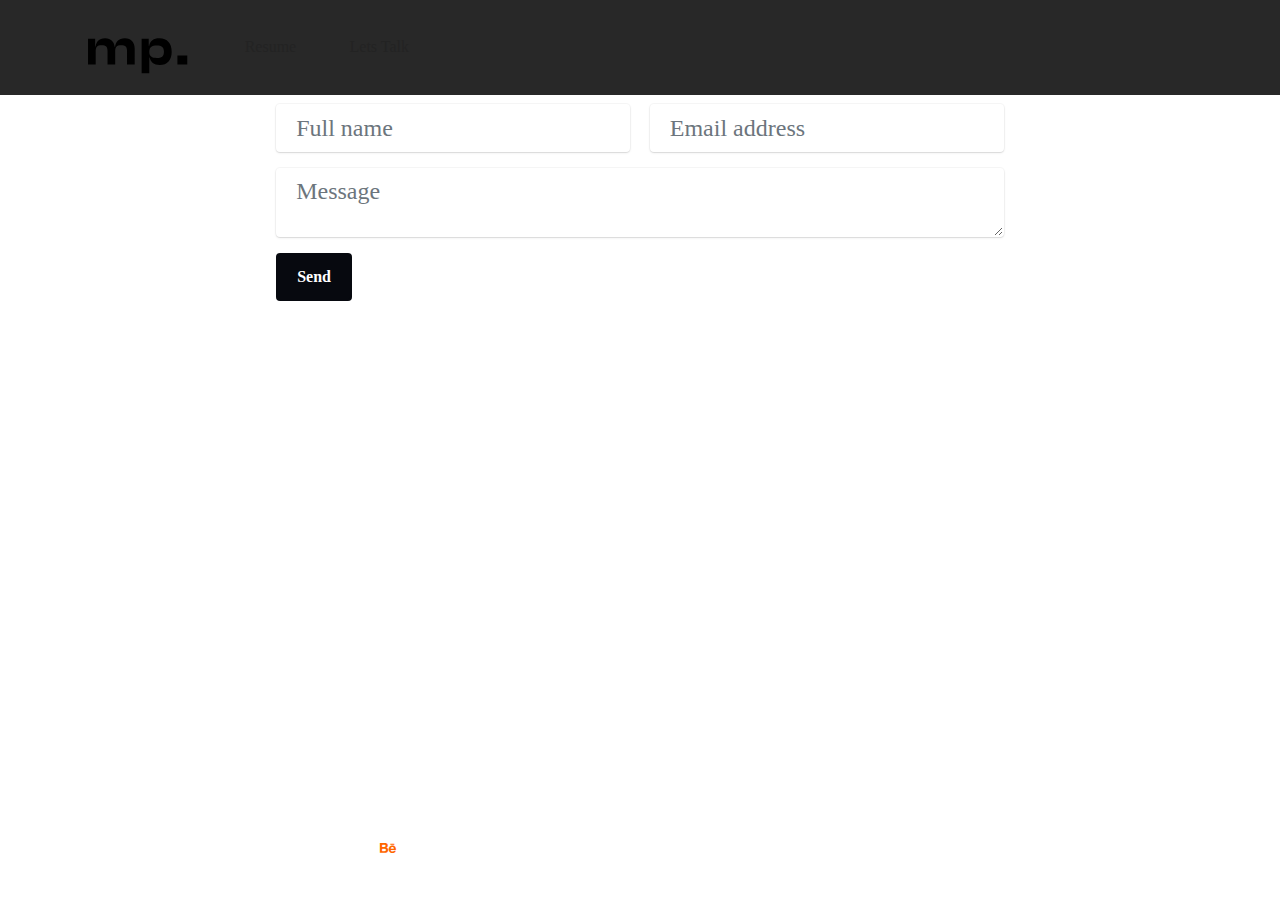
<file: lets talk.html>
<!DOCTYPE html>
<html  >
<head>
  
  <meta charset="UTF-8">
  <meta http-equiv="X-UA-Compatible" content="IE=edge">
  
  <meta name="twitter:card" content="summary_large_image"/>
  <meta name="twitter:image:src" content="">
  <meta property="og:image" content="">
  <meta name="twitter:title" content="Lets talk">
  <meta name="viewport" content="width=device-width, initial-scale=1, minimum-scale=1">
  <link rel="shortcut icon" href="assets/images/mp-small.svg" type="image/x-icon">
  <meta name="description" content="">
  
  
  <title>Lets talk</title>
  <link rel="stylesheet" href="assets/bootstrap/css/bootstrap.min.css">
  <link rel="stylesheet" href="assets/bootstrap/css/bootstrap-grid.min.css">
  <link rel="stylesheet" href="assets/bootstrap/css/bootstrap-reboot.min.css">
  <link rel="stylesheet" href="assets/dropdown/css/style.css">
  <link rel="stylesheet" href="assets/socicon/css/styles.css">
  <link rel="stylesheet" href="assets/theme/css/style.css">
  <link rel="preload" href="https://fonts.googleapis.com/css?family=Red+Hat+Display:300,400,500,600,700,800,900,300i,400i,500i,600i,700i,800i,900i&display=swap" as="style" onload="this.onload=null;this.rel='stylesheet'">
  <noscript><link rel="stylesheet" href="https://fonts.googleapis.com/css?family=Red+Hat+Display:300,400,500,600,700,800,900,300i,400i,500i,600i,700i,800i,900i&display=swap"></noscript>
  <link rel="preload" href="https://fonts.googleapis.com/css?family=Red+Hat+Text:300,400,500,600,700,300i,400i,500i,600i,700i&display=swap" as="style" onload="this.onload=null;this.rel='stylesheet'">
  <noscript><link rel="stylesheet" href="https://fonts.googleapis.com/css?family=Red+Hat+Text:300,400,500,600,700,300i,400i,500i,600i,700i&display=swap"></noscript>
  <link rel="preload" as="style" href="assets/mobirise/css/mbr-additional.css"><link rel="stylesheet" href="assets/mobirise/css/mbr-additional.css" type="text/css">
  
  
  
  
</head>
<body>
  
  <section data-bs-version="5.1" class="menu menu2 cid-tgJoWeDTuG" once="menu" id="menu2-3l">
    
    <nav class="navbar navbar-dropdown navbar-fixed-top navbar-expand-lg">
        <div class="container">
            <div class="navbar-brand">
                <span class="navbar-logo">
                    <a href="index.html">
                        <img src="assets/images/mp-small.svg" alt="Manish Patil | UX UI Designer" style="height: 5.3rem;">
                    </a>
                </span>
                
            </div>
            <button class="navbar-toggler" type="button" data-toggle="collapse" data-bs-toggle="collapse" data-target="#navbarSupportedContent" data-bs-target="#navbarSupportedContent" aria-controls="navbarNavAltMarkup" aria-expanded="false" aria-label="Toggle navigation">
                <div class="hamburger">
                    <span></span>
                    <span></span>
                    <span></span>
                    <span></span>
                </div>
            </button>
            <div class="collapse navbar-collapse" id="navbarSupportedContent">
                <ul class="navbar-nav nav-dropdown nav-right" data-app-modern-menu="true"><li class="nav-item"><a class="nav-link link text-black text-primary display-4" href="assets/files/Manish-PatilResume.pdf" target="_blank">Resume</a></li>
                    <li class="nav-item"><a class="nav-link link text-black text-primary display-4" href="lets talk.html">Lets Talk</a>
                    </li></ul>
                
                
            </div>
        </div>
    </nav>
</section>

<section data-bs-version="5.1" class="form5 cid-tgJZWNv9rH" id="form5-3q">
    
    
    <div class="container">
        <div class="mbr-section-head">
            <h3 class="mbr-section-title mbr-fonts-style align-center mb-0 display-2">
                <strong>Lets Talk</strong></h3>
            
        </div>
        <div class="row justify-content-center mt-4">
            <div class="col-lg-8 mx-auto mbr-form" data-form-type="formoid">
                <form action="https://mobirise.eu/" method="POST" class="mbr-form form-with-styler" data-form-title="Form Name"><input type="hidden" name="email" data-form-email="true" value="JdE5D8jtj1Zj2G9CBefO58ERQIveSCw/28jb4ngldIasGGnWrGSq+lxoDi7eWQDi7PnHLILNaNDMu9XiYe4XXpvbIGxYiewg1xj74DAAhXSrOxswHmlu/zGly1gJKgVn">
                    <div class="row">
                        <div hidden="hidden" data-form-alert="" class="alert alert-success col-12">Thank your for reaching out.</div>
                        <div hidden="hidden" data-form-alert-danger="" class="alert alert-danger col-12">
                            Oops...! some problem!
                        </div>
                    </div>
                    <div class="dragArea row">
                        <div class="col-md col-sm-12 form-group mb-3" data-for="name">
                            <input type="text" name="name" placeholder="Full name" data-form-field="name" class="form-control" value="" id="name-form5-3q">
                        </div>
                        <div class="col-md col-sm-12 form-group mb-3" data-for="email">
                            <input type="email" name="email" placeholder="Email address" data-form-field="email" class="form-control" value="" id="email-form5-3q">
                        </div>
                        
                        <div class="col-12 form-group mb-3" data-for="textarea">
                            <textarea name="textarea" placeholder="Message" data-form-field="textarea" class="form-control" id="textarea-form5-3q"></textarea>
                        </div>
                        <div class="col-lg-12 col-md-12 col-sm-12 align-center mbr-section-btn"><button type="submit" class="btn btn-warning display-4">Send</button></div>
                    </div>
                </form>
            </div>
        </div>
    </div>
</section>

<section data-bs-version="5.1" class="footer3 cid-tgFvzsC6t1 mbr-reveal" once="footers" id="footer3-3m">

    

    

    <div class="container-fluid">
        <div class="media-container-row align-center mbr-white">
            
            <div class="row social-row">
                <div class="social-list align-right pb-2">
                    
                    
                    
                    
                    
                    
                <div class="soc-item">
                        <a href="https://www.behance.net/manishindi0890" target="_blank">
                            <span class="mbr-iconfont mbr-iconfont-social socicon-behance socicon"></span>
                        </a>
                    </div><div class="soc-item">
                        <a href="http://www.linkedin.com/in/manish-patil-6154821b4" target="_blank">
                            <span class="mbr-iconfont mbr-iconfont-social socicon-linkedin socicon" style="font-size: 19px; color: rgb(255, 255, 255); fill: rgb(255, 255, 255);"></span>
                        </a>
                    </div></div>
            </div>
            <div class="row row-copirayt">
                <p class="mbr-text mb-0 mbr-fonts-style mbr-white align-center display-7">
                    <br>© Copyright 2022 Manish Patil. All Rights Reserved.
                </p>
            </div>
        </div>
    </div>
</section><section><a href="https://mobiri.se"></a><a href="https://mobiri.se"></a></section><script src="assets/bootstrap/js/bootstrap.bundle.min.js"></script>  <script src="assets/smoothscroll/smooth-scroll.js"></script>  <script src="assets/ytplayer/index.js"></script>  <script src="assets/dropdown/js/navbar-dropdown.js"></script>  <script src="assets/theme/js/script.js"></script>  <script src="assets/formoid/formoid.min.js"></script>  
  
  
</body>
</html>
</file>
<file: assets/parallax/jarallax.css>
.jarallax {
    position: relative;
    z-index: 0;
}
.jarallax > .jarallax-img {
    position: absolute;
    object-fit: cover;
    /* support for plugin https://github.com/bfred-it/object-fit-images */
    font-family: 'object-fit: cover;';
    top: 0;
    left: 0;
    width: 100%;
    height: 100%;
    z-index: -1;
}
</file>
<file: assets/dropdown/css/style.css>
.navbar-dropdown {
  left: 0;
  padding: 0;
  position: absolute;
  right: 0;
  top: 0;
  transition: all 0.45s ease;
  z-index: 1030;
  background: #282828; }
  .navbar-dropdown .navbar-logo {
    margin-right: 0.8rem;
    transition: margin 0.3s ease-in-out;
    vertical-align: middle; }
    .navbar-dropdown .navbar-logo img {
      height: 3.125rem;
      transition: all 0.3s ease-in-out; }
    .navbar-dropdown .navbar-logo.mbr-iconfont {
      font-size: 3.125rem;
      line-height: 3.125rem; }
  .navbar-dropdown .navbar-caption {
    font-weight: 700;
    white-space: normal;
    vertical-align: -4px;
    line-height: 3.125rem !important; }
    .navbar-dropdown .navbar-caption, .navbar-dropdown .navbar-caption:hover {
      color: inherit;
      text-decoration: none; }
  .navbar-dropdown .mbr-iconfont + .navbar-caption {
    vertical-align: -1px; }
  .navbar-dropdown.navbar-fixed-top {
    position: fixed; }
  .navbar-dropdown .navbar-brand span {
    vertical-align: -4px; }
  .navbar-dropdown.bg-color.transparent {
    background: none; }
  .navbar-dropdown.navbar-short .navbar-brand {
    padding: 0.625rem 0; }
    .navbar-dropdown.navbar-short .navbar-brand span {
      vertical-align: -1px; }
  .navbar-dropdown.navbar-short .navbar-caption {
    line-height: 2.375rem !important;
    vertical-align: -2px; }
  .navbar-dropdown.navbar-short .navbar-logo {
    margin-right: 0.5rem; }
    .navbar-dropdown.navbar-short .navbar-logo img {
      height: 2.375rem; }
    .navbar-dropdown.navbar-short .navbar-logo.mbr-iconfont {
      font-size: 2.375rem;
      line-height: 2.375rem; }
  .navbar-dropdown.navbar-short .mbr-table-cell {
    height: 3.625rem; }
  .navbar-dropdown .navbar-close {
    left: 0.6875rem;
    position: fixed;
    top: 0.75rem;
    z-index: 1000; }
  .navbar-dropdown .hamburger-icon {
    content: "";
    display: inline-block;
    vertical-align: middle;
    width: 16px;
    -webkit-box-shadow: 0 -6px 0 1px #282828,0 0 0 1px #282828,0 6px 0 1px #282828;
    -moz-box-shadow: 0 -6px 0 1px #282828,0 0 0 1px #282828,0 6px 0 1px #282828;
    box-shadow: 0 -6px 0 1px #282828,0 0 0 1px #282828,0 6px 0 1px #282828; }

.dropdown-menu .dropdown-toggle[data-toggle="dropdown-submenu"]::after {
  border-bottom: 0.35em solid transparent;
  border-left: 0.35em solid;
  border-right: 0;
  border-top: 0.35em solid transparent;
  margin-left: 0.3rem; }

.dropdown-menu .dropdown-item:focus {
  outline: 0; }

.nav-dropdown {
  font-size: 0.75rem;
  font-weight: 500;
  height: auto !important; }
  .nav-dropdown .nav-btn {
    padding-left: 1rem; }
  .nav-dropdown .link {
    margin: .667em 1.667em;
    font-weight: 500;
    padding: 0;
    transition: color .2s ease-in-out; }
    .nav-dropdown .link.dropdown-toggle {
      margin-right: 2.583em; }
      .nav-dropdown .link.dropdown-toggle::after {
        margin-left: .25rem;
        border-top: 0.35em solid;
        border-right: 0.35em solid transparent;
        border-left: 0.35em solid transparent;
        border-bottom: 0; }
      .nav-dropdown .link.dropdown-toggle[aria-expanded="true"] {
        margin: 0;
        padding: 0.667em 3.263em  0.667em 1.667em; }
  .nav-dropdown .link::after,
  .nav-dropdown .dropdown-item::after {
    color: inherit; }
  .nav-dropdown .btn {
    font-size: 0.75rem;
    font-weight: 700;
    letter-spacing: 0;
    margin-bottom: 0;
    padding-left: 1.25rem;
    padding-right: 1.25rem; }
  .nav-dropdown .dropdown-menu {
    border-radius: 0;
    border: 0;
    left: 0;
    margin: 0;
    padding-bottom: 1.25rem;
    padding-top: 1.25rem;
    position: relative; }
  .nav-dropdown .dropdown-submenu {
    margin-left: 0.125rem;
    top: 0; }
  .nav-dropdown .dropdown-item {
    font-weight: 500;
    line-height: 2;
    padding: 0.3846em 4.615em 0.3846em 1.5385em;
    position: relative;
    transition: color .2s ease-in-out, background-color .2s ease-in-out; }
    .nav-dropdown .dropdown-item::after {
      margin-top: -0.3077em;
      position: absolute;
      right: 1.1538em;
      top: 50%; }
    .nav-dropdown .dropdown-item:focus, .nav-dropdown .dropdown-item:hover {
      background: none; }

@media (max-width: 767px) {
  .nav-dropdown.navbar-toggleable-sm {
    bottom: 0;
    display: none;
    left: 0;
    overflow-x: hidden;
    position: fixed;
    top: 0;
    transform: translateX(-100%);
    -ms-transform: translateX(-100%);
    -webkit-transform: translateX(-100%);
    width: 18.75rem;
    z-index: 999; } }
.nav-dropdown.navbar-toggleable-xl {
  bottom: 0;
  display: none;
  left: 0;
  overflow-x: hidden;
  position: fixed;
  top: 0;
  transform: translateX(-100%);
  -ms-transform: translateX(-100%);
  -webkit-transform: translateX(-100%);
  width: 18.75rem;
  z-index: 999; }

.nav-dropdown-sm {
  display: block !important;
  overflow-x: hidden;
  overflow: auto;
  padding-top: 3.875rem; }
  .nav-dropdown-sm::after {
    content: "";
    display: block;
    height: 3rem;
    width: 100%; }
  .nav-dropdown-sm.collapse.in ~ .navbar-close {
    display: block !important; }
  .nav-dropdown-sm.collapsing, .nav-dropdown-sm.collapse.in {
    transform: translateX(0);
    -ms-transform: translateX(0);
    -webkit-transform: translateX(0);
    transition: all 0.25s ease-out;
    -webkit-transition: all 0.25s ease-out;
    background: #282828; }
  .nav-dropdown-sm.collapsing[aria-expanded="false"] {
    transform: translateX(-100%);
    -ms-transform: translateX(-100%);
    -webkit-transform: translateX(-100%); }
  .nav-dropdown-sm .nav-item {
    display: block;
    margin-left: 0 !important;
    padding-left: 0; }
  .nav-dropdown-sm .link,
  .nav-dropdown-sm .dropdown-item {
    border-top: 1px dotted rgba(255, 255, 255, 0.1);
    font-size: 0.8125rem;
    line-height: 1.6;
    margin: 0 !important;
    padding: 0.875rem 2.4rem 0.875rem 1.5625rem !important;
    position: relative;
    white-space: normal; }
    .nav-dropdown-sm .link:focus, .nav-dropdown-sm .link:hover,
    .nav-dropdown-sm .dropdown-item:focus,
    .nav-dropdown-sm .dropdown-item:hover {
      background: rgba(0, 0, 0, 0.2) !important;
      color: #c0a375; }
  .nav-dropdown-sm .nav-btn {
    position: relative;
    padding: 1.5625rem 1.5625rem 0 1.5625rem; }
    .nav-dropdown-sm .nav-btn::before {
      border-top: 1px dotted rgba(255, 255, 255, 0.1);
      content: "";
      left: 0;
      position: absolute;
      top: 0;
      width: 100%; }
    .nav-dropdown-sm .nav-btn + .nav-btn {
      padding-top: 0.625rem; }
      .nav-dropdown-sm .nav-btn + .nav-btn::before {
        display: none; }
  .nav-dropdown-sm .btn {
    padding: 0.625rem 0; }
  .nav-dropdown-sm .dropdown-toggle[data-toggle="dropdown-submenu"]::after {
    margin-left: .25rem;
    border-top: 0.35em solid;
    border-right: 0.35em solid transparent;
    border-left: 0.35em solid transparent;
    border-bottom: 0; }
  .nav-dropdown-sm .dropdown-toggle[data-toggle="dropdown-submenu"][aria-expanded="true"]::after {
    border-top: 0;
    border-right: 0.35em solid transparent;
    border-left: 0.35em solid transparent;
    border-bottom: 0.35em solid; }
  .nav-dropdown-sm .dropdown-menu {
    margin: 0;
    padding: 0;
    position: relative;
    top: 0;
    left: 0;
    width: 100%;
    border: 0;
    float: none;
    border-radius: 0;
    background: none; }
  .nav-dropdown-sm .dropdown-submenu {
    left: 100%;
    margin-left: 0.125rem;
    margin-top: -1.25rem;
    top: 0; }

.navbar-toggleable-sm .nav-dropdown .dropdown-menu {
  position: absolute; }

.navbar-toggleable-sm .nav-dropdown .dropdown-submenu {
  left: 100%;
  margin-left: 0.125rem;
  margin-top: -1.25rem;
  top: 0; }

.navbar-toggleable-sm.opened .nav-dropdown .dropdown-menu {
  position: relative; }

.navbar-toggleable-sm.opened .nav-dropdown .dropdown-submenu {
  left: 0;
  margin-left: 00rem;
  margin-top: 0rem;
  top: 0; }

.is-builder .nav-dropdown.collapsing {
  transition: none !important; }
</file>
<file: assets/socicon/css/styles.css>
@charset "UTF-8";

@font-face {
  font-family: 'Socicon';
  src:  url('../fonts/socicon.eot');
  src:  url('../fonts/socicon.eot?#iefix') format('embedded-opentype'),
    url('../fonts/socicon.woff2') format('woff2'),
    url('../fonts/socicon.ttf') format('truetype'),
    url('../fonts/socicon.woff') format('woff'),
    url('../fonts/socicon.svg#socicon') format('svg');
  font-weight: normal;
  font-style: normal;
  font-display: swap;
}

[data-icon]:before {
  font-family: "socicon" !important;
  content: attr(data-icon);
  font-style: normal !important;
  font-weight: normal !important;
  font-variant: normal !important;
  text-transform: none !important;
  speak: none;
  line-height: 1;
  -webkit-font-smoothing: antialiased;
  -moz-osx-font-smoothing: grayscale;
}

[class^="socicon-"], [class*=" socicon-"] {
  /* use !important to prevent issues with browser extensions that change fonts */
  font-family: 'Socicon' !important;
  speak: none;
  font-style: normal;
  font-weight: normal;
  font-variant: normal;
  text-transform: none;
  line-height: 1;

  /* Better Font Rendering =========== */
  -webkit-font-smoothing: antialiased;
  -moz-osx-font-smoothing: grayscale;
}

.socicon-eitaa:before {
  content: "\e97c";
}
.socicon-soroush:before {
  content: "\e97d";
}
.socicon-bale:before {
  content: "\e97e";
}
.socicon-zazzle:before {
  content: "\e97b";
}
.socicon-society6:before {
  content: "\e97a";
}
.socicon-redbubble:before {
  content: "\e979";
}
.socicon-avvo:before {
  content: "\e978";
}
.socicon-stitcher:before {
  content: "\e977";
}
.socicon-googlehangouts:before {
  content: "\e974";
}
.socicon-dlive:before {
  content: "\e975";
}
.socicon-vsco:before {
  content: "\e976";
}
.socicon-flipboard:before {
  content: "\e973";
}
.socicon-ubuntu:before {
  content: "\e958";
}
.socicon-artstation:before {
  content: "\e959";
}
.socicon-invision:before {
  content: "\e95a";
}
.socicon-torial:before {
  content: "\e95b";
}
.socicon-collectorz:before {
  content: "\e95c";
}
.socicon-seenthis:before {
  content: "\e95d";
}
.socicon-googleplaymusic:before {
  content: "\e95e";
}
.socicon-debian:before {
  content: "\e95f";
}
.socicon-filmfreeway:before {
  content: "\e960";
}
.socicon-gnome:before {
  content: "\e961";
}
.socicon-itchio:before {
  content: "\e962";
}
.socicon-jamendo:before {
  content: "\e963";
}
.socicon-mix:before {
  content: "\e964";
}
.socicon-sharepoint:before {
  content: "\e965";
}
.socicon-tinder:before {
  content: "\e966";
}
.socicon-windguru:before {
  content: "\e967";
}
.socicon-cdbaby:before {
  content: "\e968";
}
.socicon-elementaryos:before {
  content: "\e969";
}
.socicon-stage32:before {
  content: "\e96a";
}
.socicon-tiktok:before {
  content: "\e96b";
}
.socicon-gitter:before {
  content: "\e96c";
}
.socicon-letterboxd:before {
  content: "\e96d";
}
.socicon-threema:before {
  content: "\e96e";
}
.socicon-splice:before {
  content: "\e96f";
}
.socicon-metapop:before {
  content: "\e970";
}
.socicon-naver:before {
  content: "\e971";
}
.socicon-remote:before {
  content: "\e972";
}
.socicon-internet:before {
  content: "\e957";
}
.socicon-moddb:before {
  content: "\e94b";
}
.socicon-indiedb:before {
  content: "\e94c";
}
.socicon-traxsource:before {
  content: "\e94d";
}
.socicon-gamefor:before {
  content: "\e94e";
}
.socicon-pixiv:before {
  content: "\e94f";
}
.socicon-myanimelist:before {
  content: "\e950";
}
.socicon-blackberry:before {
  content: "\e951";
}
.socicon-wickr:before {
  content: "\e952";
}
.socicon-spip:before {
  content: "\e953";
}
.socicon-napster:before {
  content: "\e954";
}
.socicon-beatport:before {
  content: "\e955";
}
.socicon-hackerone:before {
  content: "\e956";
}
.socicon-hackernews:before {
  content: "\e946";
}
.socicon-smashwords:before {
  content: "\e947";
}
.socicon-kobo:before {
  content: "\e948";
}
.socicon-bookbub:before {
  content: "\e949";
}
.socicon-mailru:before {
  content: "\e94a";
}
.socicon-gitlab:before {
  content: "\e945";
}
.socicon-instructables:before {
  content: "\e944";
}
.socicon-portfolio:before {
  content: "\e943";
}
.socicon-codered:before {
  content: "\e940";
}
.socicon-origin:before {
  content: "\e941";
}
.socicon-nextdoor:before {
  content: "\e942";
}
.socicon-udemy:before {
  content: "\e93f";
}
.socicon-livemaster:before {
  content: "\e93e";
}
.socicon-crunchbase:before {
  content: "\e93b";
}
.socicon-homefy:before {
  content: "\e93c";
}
.socicon-calendly:before {
  content: "\e93d";
}
.socicon-realtor:before {
  content: "\e90f";
}
.socicon-tidal:before {
  content: "\e910";
}
.socicon-qobuz:before {
  content: "\e911";
}
.socicon-natgeo:before {
  content: "\e912";
}
.socicon-mastodon:before {
  content: "\e913";
}
.socicon-unsplash:before {
  content: "\e914";
}
.socicon-homeadvisor:before {
  content: "\e915";
}
.socicon-angieslist:before {
  content: "\e916";
}
.socicon-codepen:before {
  content: "\e917";
}
.socicon-slack:before {
  content: "\e918";
}
.socicon-openaigym:before {
  content: "\e919";
}
.socicon-logmein:before {
  content: "\e91a";
}
.socicon-fiverr:before {
  content: "\e91b";
}
.socicon-gotomeeting:before {
  content: "\e91c";
}
.socicon-aliexpress:before {
  content: "\e91d";
}
.socicon-guru:before {
  content: "\e91e";
}
.socicon-appstore:before {
  content: "\e91f";
}
.socicon-homes:before {
  content: "\e920";
}
.socicon-zoom:before {
  content: "\e921";
}
.socicon-alibaba:before {
  content: "\e922";
}
.socicon-craigslist:before {
  content: "\e923";
}
.socicon-wix:before {
  content: "\e924";
}
.socicon-redfin:before {
  content: "\e925";
}
.socicon-googlecalendar:before {
  content: "\e926";
}
.socicon-shopify:before {
  content: "\e927";
}
.socicon-freelancer:before {
  content: "\e928";
}
.socicon-seedrs:before {
  content: "\e929";
}
.socicon-bing:before {
  content: "\e92a";
}
.socicon-doodle:before {
  content: "\e92b";
}
.socicon-bonanza:before {
  content: "\e92c";
}
.socicon-squarespace:before {
  content: "\e92d";
}
.socicon-toptal:before {
  content: "\e92e";
}
.socicon-gust:before {
  content: "\e92f";
}
.socicon-ask:before {
  content: "\e930";
}
.socicon-trulia:before {
  content: "\e931";
}
.socicon-loomly:before {
  content: "\e932";
}
.socicon-ghost:before {
  content: "\e933";
}
.socicon-upwork:before {
  content: "\e934";
}
.socicon-fundable:before {
  content: "\e935";
}
.socicon-booking:before {
  content: "\e936";
}
.socicon-googlemaps:before {
  content: "\e937";
}
.socicon-zillow:before {
  content: "\e938";
}
.socicon-niconico:before {
  content: "\e939";
}
.socicon-toneden:before {
  content: "\e93a";
}
.socicon-augment:before {
  content: "\e908";
}
.socicon-bitbucket:before {
  content: "\e909";
}
.socicon-fyuse:before {
  content: "\e90a";
}
.socicon-yt-gaming:before {
  content: "\e90b";
}
.socicon-sketchfab:before {
  content: "\e90c";
}
.socicon-mobcrush:before {
  content: "\e90d";
}
.socicon-microsoft:before {
  content: "\e90e";
}
.socicon-pandora:before {
  content: "\e907";
}
.socicon-messenger:before {
  content: "\e906";
}
.socicon-gamewisp:before {
  content: "\e905";
}
.socicon-bloglovin:before {
  content: "\e904";
}
.socicon-tunein:before {
  content: "\e903";
}
.socicon-gamejolt:before {
  content: "\e901";
}
.socicon-trello:before {
  content: "\e902";
}
.socicon-spreadshirt:before {
  content: "\e900";
}
.socicon-500px:before {
  content: "\e000";
}
.socicon-8tracks:before {
  content: "\e001";
}
.socicon-airbnb:before {
  content: "\e002";
}
.socicon-alliance:before {
  content: "\e003";
}
.socicon-amazon:before {
  content: "\e004";
}
.socicon-amplement:before {
  content: "\e005";
}
.socicon-android:before {
  content: "\e006";
}
.socicon-angellist:before {
  content: "\e007";
}
.socicon-apple:before {
  content: "\e008";
}
.socicon-appnet:before {
  content: "\e009";
}
.socicon-baidu:before {
  content: "\e00a";
}
.socicon-bandcamp:before {
  content: "\e00b";
}
.socicon-battlenet:before {
  content: "\e00c";
}
.socicon-mixer:before {
  content: "\e00d";
}
.socicon-bebee:before {
  content: "\e00e";
}
.socicon-bebo:before {
  content: "\e00f";
}
.socicon-behance:before {
  content: "\e010";
}
.socicon-blizzard:before {
  content: "\e011";
}
.socicon-blogger:before {
  content: "\e012";
}
.socicon-buffer:before {
  content: "\e013";
}
.socicon-chrome:before {
  content: "\e014";
}
.socicon-coderwall:before {
  content: "\e015";
}
.socicon-curse:before {
  content: "\e016";
}
.socicon-dailymotion:before {
  content: "\e017";
}
.socicon-deezer:before {
  content: "\e018";
}
.socicon-delicious:before {
  content: "\e019";
}
.socicon-deviantart:before {
  content: "\e01a";
}
.socicon-diablo:before {
  content: "\e01b";
}
.socicon-digg:before {
  content: "\e01c";
}
.socicon-discord:before {
  content: "\e01d";
}
.socicon-disqus:before {
  content: "\e01e";
}
.socicon-douban:before {
  content: "\e01f";
}
.socicon-draugiem:before {
  content: "\e020";
}
.socicon-dribbble:before {
  content: "\e021";
}
.socicon-drupal:before {
  content: "\e022";
}
.socicon-ebay:before {
  content: "\e023";
}
.socicon-ello:before {
  content: "\e024";
}
.socicon-endomodo:before {
  content: "\e025";
}
.socicon-envato:before {
  content: "\e026";
}
.socicon-etsy:before {
  content: "\e027";
}
.socicon-facebook:before {
  content: "\e028";
}
.socicon-feedburner:before {
  content: "\e029";
}
.socicon-filmweb:before {
  content: "\e02a";
}
.socicon-firefox:before {
  content: "\e02b";
}
.socicon-flattr:before {
  content: "\e02c";
}
.socicon-flickr:before {
  content: "\e02d";
}
.socicon-formulr:before {
  content: "\e02e";
}
.socicon-forrst:before {
  content: "\e02f";
}
.socicon-foursquare:before {
  content: "\e030";
}
.socicon-friendfeed:before {
  content: "\e031";
}
.socicon-github:before {
  content: "\e032";
}
.socicon-goodreads:before {
  content: "\e033";
}
.socicon-google:before {
  content: "\e034";
}
.socicon-googlescholar:before {
  content: "\e035";
}
.socicon-googlegroups:before {
  content: "\e036";
}
.socicon-googlephotos:before {
  content: "\e037";
}
.socicon-googleplus:before {
  content: "\e038";
}
.socicon-grooveshark:before {
  content: "\e039";
}
.socicon-hackerrank:before {
  content: "\e03a";
}
.socicon-hearthstone:before {
  content: "\e03b";
}
.socicon-hellocoton:before {
  content: "\e03c";
}
.socicon-heroes:before {
  content: "\e03d";
}
.socicon-smashcast:before {
  content: "\e03e";
}
.socicon-horde:before {
  content: "\e03f";
}
.socicon-houzz:before {
  content: "\e040";
}
.socicon-icq:before {
  content: "\e041";
}
.socicon-identica:before {
  content: "\e042";
}
.socicon-imdb:before {
  content: "\e043";
}
.socicon-instagram:before {
  content: "\e044";
}
.socicon-issuu:before {
  content: "\e045";
}
.socicon-istock:before {
  content: "\e046";
}
.socicon-itunes:before {
  content: "\e047";
}
.socicon-keybase:before {
  content: "\e048";
}
.socicon-lanyrd:before {
  content: "\e049";
}
.socicon-lastfm:before {
  content: "\e04a";
}
.socicon-line:before {
  content: "\e04b";
}
.socicon-linkedin:before {
  content: "\e04c";
}
.socicon-livejournal:before {
  content: "\e04d";
}
.socicon-lyft:before {
  content: "\e04e";
}
.socicon-macos:before {
  content: "\e04f";
}
.socicon-mail:before {
  content: "\e050";
}
.socicon-medium:before {
  content: "\e051";
}
.socicon-meetup:before {
  content: "\e052";
}
.socicon-mixcloud:before {
  content: "\e053";
}
.socicon-modelmayhem:before {
  content: "\e054";
}
.socicon-mumble:before {
  content: "\e055";
}
.socicon-myspace:before {
  content: "\e056";
}
.socicon-newsvine:before {
  content: "\e057";
}
.socicon-nintendo:before {
  content: "\e058";
}
.socicon-npm:before {
  content: "\e059";
}
.socicon-odnoklassniki:before {
  content: "\e05a";
}
.socicon-openid:before {
  content: "\e05b";
}
.socicon-opera:before {
  content: "\e05c";
}
.socicon-outlook:before {
  content: "\e05d";
}
.socicon-overwatch:before {
  content: "\e05e";
}
.socicon-patreon:before {
  content: "\e05f";
}
.socicon-paypal:before {
  content: "\e060";
}
.socicon-periscope:before {
  content: "\e061";
}
.socicon-persona:before {
  content: "\e062";
}
.socicon-pinterest:before {
  content: "\e063";
}
.socicon-play:before {
  content: "\e064";
}
.socicon-player:before {
  content: "\e065";
}
.socicon-playstation:before {
  content: "\e066";
}
.socicon-pocket:before {
  content: "\e067";
}
.socicon-qq:before {
  content: "\e068";
}
.socicon-quora:before {
  content: "\e069";
}
.socicon-raidcall:before {
  content: "\e06a";
}
.socicon-ravelry:before {
  content: "\e06b";
}
.socicon-reddit:before {
  content: "\e06c";
}
.socicon-renren:before {
  content: "\e06d";
}
.socicon-researchgate:before {
  content: "\e06e";
}
.socicon-residentadvisor:before {
  content: "\e06f";
}
.socicon-reverbnation:before {
  content: "\e070";
}
.socicon-rss:before {
  content: "\e071";
}
.socicon-sharethis:before {
  content: "\e072";
}
.socicon-skype:before {
  content: "\e073";
}
.socicon-slideshare:before {
  content: "\e074";
}
.socicon-smugmug:before {
  content: "\e075";
}
.socicon-snapchat:before {
  content: "\e076";
}
.socicon-songkick:before {
  content: "\e077";
}
.socicon-soundcloud:before {
  content: "\e078";
}
.socicon-spotify:before {
  content: "\e079";
}
.socicon-stackexchange:before {
  content: "\e07a";
}
.socicon-stackoverflow:before {
  content: "\e07b";
}
.socicon-starcraft:before {
  content: "\e07c";
}
.socicon-stayfriends:before {
  content: "\e07d";
}
.socicon-steam:before {
  content: "\e07e";
}
.socicon-storehouse:before {
  content: "\e07f";
}
.socicon-strava:before {
  content: "\e080";
}
.socicon-streamjar:before {
  content: "\e081";
}
.socicon-stumbleupon:before {
  content: "\e082";
}
.socicon-swarm:before {
  content: "\e083";
}
.socicon-teamspeak:before {
  content: "\e084";
}
.socicon-teamviewer:before {
  content: "\e085";
}
.socicon-technorati:before {
  content: "\e086";
}
.socicon-telegram:before {
  content: "\e087";
}
.socicon-tripadvisor:before {
  content: "\e088";
}
.socicon-tripit:before {
  content: "\e089";
}
.socicon-triplej:before {
  content: "\e08a";
}
.socicon-tumblr:before {
  content: "\e08b";
}
.socicon-twitch:before {
  content: "\e08c";
}
.socicon-twitter:before {
  content: "\e08d";
}
.socicon-uber:before {
  content: "\e08e";
}
.socicon-ventrilo:before {
  content: "\e08f";
}
.socicon-viadeo:before {
  content: "\e090";
}
.socicon-viber:before {
  content: "\e091";
}
.socicon-viewbug:before {
  content: "\e092";
}
.socicon-vimeo:before {
  content: "\e093";
}
.socicon-vine:before {
  content: "\e094";
}
.socicon-vkontakte:before {
  content: "\e095";
}
.socicon-warcraft:before {
  content: "\e096";
}
.socicon-wechat:before {
  content: "\e097";
}
.socicon-weibo:before {
  content: "\e098";
}
.socicon-whatsapp:before {
  content: "\e099";
}
.socicon-wikipedia:before {
  content: "\e09a";
}
.socicon-windows:before {
  content: "\e09b";
}
.socicon-wordpress:before {
  content: "\e09c";
}
.socicon-wykop:before {
  content: "\e09d";
}
.socicon-xbox:before {
  content: "\e09e";
}
.socicon-xing:before {
  content: "\e09f";
}
.socicon-yahoo:before {
  content: "\e0a0";
}
.socicon-yammer:before {
  content: "\e0a1";
}
.socicon-yandex:before {
  content: "\e0a2";
}
.socicon-yelp:before {
  content: "\e0a3";
}
.socicon-younow:before {
  content: "\e0a4";
}
.socicon-youtube:before {
  content: "\e0a5";
}
.socicon-zapier:before {
  content: "\e0a6";
}
.socicon-zerply:before {
  content: "\e0a7";
}
.socicon-zomato:before {
  content: "\e0a8";
}
.socicon-zynga:before {
  content: "\e0a9";
}
</file>
<file: assets/theme/css/style.css>
.engine {
	position: absolute;
	text-indent: -2400px;
	text-align: center;
	padding: 0;
	top: 0;
	left: -2400px;
}@charset "UTF-8";
section {
  background-color: #ffffff;
}

body {
  font-style: normal;
  line-height: 1.5;
  font-weight: 400;
  color: #232323;
  position: relative;
}

button {
  background-color: transparent;
  border-color: transparent;
}

section,
.container,
.container-fluid {
  position: relative;
  word-wrap: break-word;
}

a.mbr-iconfont:hover {
  text-decoration: none;
}

.article .lead p,
.article .lead ul,
.article .lead ol,
.article .lead pre,
.article .lead blockquote {
  margin-bottom: 0;
}

a {
  font-style: normal;
  font-weight: 400;
  cursor: pointer;
}
a, a:hover {
  text-decoration: none;
}

.mbr-section-title {
  font-style: normal;
  line-height: 1.3;
}

.mbr-section-subtitle {
  line-height: 1.3;
}

.mbr-text {
  font-style: normal;
  line-height: 1.7;
}

h1,
h2,
h3,
h4,
h5,
h6,
.display-1,
.display-2,
.display-4,
.display-5,
.display-7,
span,
p,
a {
  line-height: 1;
  word-break: break-word;
  word-wrap: break-word;
  font-weight: 400;
}

b,
strong {
  font-weight: bold;
}

input:-webkit-autofill, input:-webkit-autofill:hover, input:-webkit-autofill:focus, input:-webkit-autofill:active {
  transition-delay: 9999s;
  -webkit-transition-property: background-color, color;
  transition-property: background-color, color;
}

textarea[type=hidden] {
  display: none;
}

section {
  background-position: 50% 50%;
  background-repeat: no-repeat;
  background-size: cover;
}
section .mbr-background-video,
section .mbr-background-video-preview {
  position: absolute;
  bottom: 0;
  left: 0;
  right: 0;
  top: 0;
}

.hidden {
  visibility: hidden;
}

.mbr-z-index20 {
  z-index: 20;
}

/*! Base colors */
.mbr-white {
  color: #ffffff;
}

.mbr-black {
  color: #111111;
}

.mbr-bg-white {
  background-color: #ffffff;
}

.mbr-bg-black {
  background-color: #000000;
}

/*! Text-aligns */
.align-left {
  text-align: left;
}

.align-center {
  text-align: center;
}

.align-right {
  text-align: right;
}

/*! Font-weight  */
.mbr-light {
  font-weight: 300;
}

.mbr-regular {
  font-weight: 400;
}

.mbr-semibold {
  font-weight: 500;
}

.mbr-bold {
  font-weight: 700;
}

/*! Media  */
.media-content {
  flex-basis: 100%;
}

.media-container-row {
  display: flex;
  flex-direction: row;
  flex-wrap: wrap;
  justify-content: center;
  align-content: center;
  align-items: start;
}
.media-container-row .media-size-item {
  width: 400px;
}

.media-container-column {
  display: flex;
  flex-direction: column;
  flex-wrap: wrap;
  justify-content: center;
  align-content: center;
  align-items: stretch;
}
.media-container-column > * {
  width: 100%;
}

@media (min-width: 992px) {
  .media-container-row {
    flex-wrap: nowrap;
  }
}
figure {
  margin-bottom: 0;
  overflow: hidden;
}

figure[mbr-media-size] {
  transition: width 0.1s;
}

img,
iframe {
  display: block;
  width: 100%;
}

.card {
  background-color: transparent;
  border: none;
}

.card-box {
  width: 100%;
}

.card-img {
  text-align: center;
  flex-shrink: 0;
  -webkit-flex-shrink: 0;
}

.media {
  max-width: 100%;
  margin: 0 auto;
}

.mbr-figure {
  align-self: center;
}

.media-container > div {
  max-width: 100%;
}

.mbr-figure img,
.card-img img {
  width: 100%;
}

@media (max-width: 991px) {
  .media-size-item {
    width: auto !important;
  }

  .media {
    width: auto;
  }

  .mbr-figure {
    width: 100% !important;
  }
}
/*! Buttons */
.mbr-section-btn {
  margin-left: -0.6rem;
  margin-right: -0.6rem;
  font-size: 0;
}

.btn {
  font-weight: 600;
  border-width: 1px;
  font-style: normal;
  margin: 0.6rem 0.6rem;
  white-space: normal;
  transition: all 0.2s ease-in-out;
  display: inline-flex;
  align-items: center;
  justify-content: center;
  word-break: break-word;
}

.btn-sm {
  font-weight: 600;
  letter-spacing: 0px;
  transition: all 0.3s ease-in-out;
}

.btn-md {
  font-weight: 600;
  letter-spacing: 0px;
  transition: all 0.3s ease-in-out;
}

.btn-lg {
  font-weight: 600;
  letter-spacing: 0px;
  transition: all 0.3s ease-in-out;
}

.btn-form {
  margin: 0;
}
.btn-form:hover {
  cursor: pointer;
}

nav .mbr-section-btn {
  margin-left: 0rem;
  margin-right: 0rem;
}

/*! Btn icon margin */
.btn .mbr-iconfont,
.btn.btn-sm .mbr-iconfont {
  order: 1;
  cursor: pointer;
  margin-left: 0.5rem;
  vertical-align: sub;
}

.btn.btn-md .mbr-iconfont,
.btn.btn-md .mbr-iconfont {
  margin-left: 0.8rem;
}

.mbr-regular {
  font-weight: 400;
}

.mbr-semibold {
  font-weight: 500;
}

.mbr-bold {
  font-weight: 700;
}

[type=submit] {
  -webkit-appearance: none;
}

/*! Full-screen */
.mbr-fullscreen .mbr-overlay {
  min-height: 100vh;
}

.mbr-fullscreen {
  display: flex;
  display: -moz-flex;
  display: -ms-flex;
  display: -o-flex;
  align-items: center;
  min-height: 100vh;
  padding-top: 3rem;
  padding-bottom: 3rem;
}

/*! Map */
.map {
  height: 25rem;
  position: relative;
}
.map iframe {
  width: 100%;
  height: 100%;
}

/*! Scroll to top arrow */
.mbr-arrow-up {
  bottom: 25px;
  right: 90px;
  position: fixed;
  text-align: right;
  z-index: 5000;
  color: #ffffff;
  font-size: 22px;
}

.mbr-arrow-up a {
  background: rgba(0, 0, 0, 0.2);
  border-radius: 50%;
  color: #fff;
  display: inline-block;
  height: 60px;
  width: 60px;
  border: 2px solid #fff;
  outline-style: none !important;
  position: relative;
  text-decoration: none;
  transition: all 0.3s ease-in-out;
  cursor: pointer;
  text-align: center;
}
.mbr-arrow-up a:hover {
  background-color: rgba(0, 0, 0, 0.4);
}
.mbr-arrow-up a i {
  line-height: 60px;
}

.mbr-arrow-up-icon {
  display: block;
  color: #fff;
}

.mbr-arrow-up-icon::before {
  content: "›";
  display: inline-block;
  font-family: serif;
  font-size: 22px;
  line-height: 1;
  font-style: normal;
  position: relative;
  top: 6px;
  left: -4px;
  transform: rotate(-90deg);
}

/*! Arrow Down */
.mbr-arrow {
  position: absolute;
  bottom: 45px;
  left: 50%;
  width: 60px;
  height: 60px;
  cursor: pointer;
  background-color: rgba(80, 80, 80, 0.5);
  border-radius: 50%;
  transform: translateX(-50%);
}
@media (max-width: 767px) {
  .mbr-arrow {
    display: none;
  }
}
.mbr-arrow > a {
  display: inline-block;
  text-decoration: none;
  outline-style: none;
  -webkit-animation: arrowdown 1.7s ease-in-out infinite;
          animation: arrowdown 1.7s ease-in-out infinite;
  color: #ffffff;
}
.mbr-arrow > a > i {
  position: absolute;
  top: -2px;
  left: 15px;
  font-size: 2rem;
}

#scrollToTop a i::before {
  content: "";
  position: absolute;
  display: block;
  border-bottom: 2.5px solid #fff;
  border-left: 2.5px solid #fff;
  width: 27.8%;
  height: 27.8%;
  left: 50%;
  top: 51%;
  transform: translateY(-30%) translateX(-50%) rotate(135deg);
}

@keyframes arrowdown {
  0% {
    transform: translateY(0px);
  }
  50% {
    transform: translateY(-5px);
  }
  100% {
    transform: translateY(0px);
  }
}
@-webkit-keyframes arrowdown {
  0% {
    transform: translateY(0px);
  }
  50% {
    transform: translateY(-5px);
  }
  100% {
    transform: translateY(0px);
  }
}
@media (max-width: 500px) {
  .mbr-arrow-up {
    left: 0;
    right: 0;
    text-align: center;
  }
}
/*Gradients animation*/
@keyframes gradient-animation {
  from {
    background-position: 0% 100%;
    -webkit-animation-timing-function: ease-in-out;
            animation-timing-function: ease-in-out;
  }
  to {
    background-position: 100% 0%;
    -webkit-animation-timing-function: ease-in-out;
            animation-timing-function: ease-in-out;
  }
}
@-webkit-keyframes gradient-animation {
  from {
    background-position: 0% 100%;
    -webkit-animation-timing-function: ease-in-out;
            animation-timing-function: ease-in-out;
  }
  to {
    background-position: 100% 0%;
    -webkit-animation-timing-function: ease-in-out;
            animation-timing-function: ease-in-out;
  }
}
.bg-gradient {
  background-size: 200% 200%;
  animation: gradient-animation 5s infinite alternate;
  -webkit-animation: gradient-animation 5s infinite alternate;
}

.menu .navbar-brand {
  display: -webkit-flex;
}
.menu .navbar-brand span {
  display: flex;
  display: -webkit-flex;
}
.menu .navbar-brand .navbar-caption-wrap {
  display: -webkit-flex;
}
.menu .navbar-brand .navbar-logo img {
  display: -webkit-flex;
  width: auto;
}
@media (min-width: 768px) and (max-width: 991px) {
  .menu .navbar-toggleable-sm .navbar-nav {
    display: -ms-flexbox;
  }
}
@media (max-width: 991px) {
  .menu .navbar-collapse {
    max-height: 93.5vh;
  }
  .menu .navbar-collapse.show {
    overflow: auto;
  }
}
@media (min-width: 992px) {
  .menu .navbar-nav.nav-dropdown {
    display: -webkit-flex;
  }
  .menu .navbar-toggleable-sm .navbar-collapse {
    display: -webkit-flex !important;
  }
  .menu .collapsed .navbar-collapse {
    max-height: 93.5vh;
  }
  .menu .collapsed .navbar-collapse.show {
    overflow: auto;
  }
}
@media (max-width: 767px) {
  .menu .navbar-collapse {
    max-height: 80vh;
  }
}

.nav-link .mbr-iconfont {
  margin-right: 0.5rem;
}

.navbar {
  display: -webkit-flex;
  -webkit-flex-wrap: wrap;
  -webkit-align-items: center;
  -webkit-justify-content: space-between;
}

.navbar-collapse {
  -webkit-flex-basis: 100%;
  -webkit-flex-grow: 1;
  -webkit-align-items: center;
}

.nav-dropdown .link {
  padding: 0.667em 1.667em !important;
  margin: 0 !important;
}

.nav {
  display: -webkit-flex;
  -webkit-flex-wrap: wrap;
}

.row {
  display: -webkit-flex;
  -webkit-flex-wrap: wrap;
}

.justify-content-center {
  -webkit-justify-content: center;
}

.form-inline {
  display: -webkit-flex;
}

.card-wrapper {
  -webkit-flex: 1;
}

.carousel-control {
  z-index: 10;
  display: -webkit-flex;
}

.carousel-controls {
  display: -webkit-flex;
}

.media {
  display: -webkit-flex;
}

.form-group:focus {
  outline: none;
}

.jq-selectbox__select {
  padding: 7px 0;
  position: relative;
}

.jq-selectbox__dropdown {
  overflow: hidden;
  border-radius: 10px;
  position: absolute;
  top: 100%;
  left: 0 !important;
  width: 100% !important;
}

.jq-selectbox__trigger-arrow {
  right: 0;
  transform: translateY(-50%);
}

.jq-selectbox li {
  padding: 1.07em 0.5em;
}

input[type=range] {
  padding-left: 0 !important;
  padding-right: 0 !important;
}

.modal-dialog,
.modal-content {
  height: 100%;
}

.modal-dialog .carousel-inner {
  height: calc(100vh - 1.75rem);
}
@media (max-width: 575px) {
  .modal-dialog .carousel-inner {
    height: calc(100vh - 1rem);
  }
}

.carousel-item {
  text-align: center;
}

.carousel-item img {
  margin: auto;
}

.navbar-toggler {
  align-self: flex-start;
  padding: 0.25rem 0.75rem;
  font-size: 1.25rem;
  line-height: 1;
  background: transparent;
  border: 1px solid transparent;
  border-radius: 0.25rem;
}

.navbar-toggler:focus,
.navbar-toggler:hover {
  text-decoration: none;
  box-shadow: none;
}

.navbar-toggler-icon {
  display: inline-block;
  width: 1.5em;
  height: 1.5em;
  vertical-align: middle;
  content: "";
  background: no-repeat center center;
  background-size: 100% 100%;
}

.navbar-toggler-left {
  position: absolute;
  left: 1rem;
}

.navbar-toggler-right {
  position: absolute;
  right: 1rem;
}

.card-img {
  width: auto;
}

.menu .navbar.collapsed:not(.beta-menu) {
  flex-direction: column;
}

.carousel-item.active,
.carousel-item-next,
.carousel-item-prev {
  display: flex;
}

.note-air-layout .dropup .dropdown-menu,
.note-air-layout .navbar-fixed-bottom .dropdown .dropdown-menu {
  bottom: initial !important;
}

html,
body {
  height: auto;
  min-height: 100vh;
}

.dropup .dropdown-toggle::after {
  display: none;
}

.form-asterisk {
  font-family: initial;
  position: absolute;
  top: -2px;
  font-weight: normal;
}

.form-control-label {
  position: relative;
  cursor: pointer;
  margin-bottom: 0.357em;
  padding: 0;
}

.alert {
  color: #ffffff;
  border-radius: 0;
  border: 0;
  font-size: 1.1rem;
  line-height: 1.5;
  margin-bottom: 1.875rem;
  padding: 1.25rem;
  position: relative;
  text-align: center;
}
.alert.alert-form::after {
  background-color: inherit;
  bottom: -7px;
  content: "";
  display: block;
  height: 14px;
  left: 50%;
  margin-left: -7px;
  position: absolute;
  transform: rotate(45deg);
  width: 14px;
}

.form-control {
  background-color: #ffffff;
  background-clip: border-box;
  color: #232323;
  line-height: 1rem !important;
  height: auto;
  padding: 0.6rem 1.2rem;
  transition: border-color 0.25s ease 0s;
  border: 1px solid transparent !important;
  border-radius: 4px;
  box-shadow: rgba(0, 0, 0, 0.07) 0px 1px 1px 0px, rgba(0, 0, 0, 0.07) 0px 1px 3px 0px, rgba(0, 0, 0, 0.03) 0px 0px 0px 1px;
}
.form-active .form-control:invalid {
  border-color: red;
}

form .row {
  margin-left: -0.6rem;
  margin-right: -0.6rem;
}
form .row [class*=col] {
  padding-left: 0.6rem;
  padding-right: 0.6rem;
}

form .mbr-section-btn {
  margin: 0;
  padding-left: 0.6rem;
  padding-right: 0.6rem;
}

form .btn {
  display: flex;
  padding: 0.6rem 1.2rem;
  margin: 0;
}

form .form-check-input {
  margin-top: 0.5;
}

textarea.form-control {
  line-height: 1.5rem !important;
}

.form-group {
  margin-bottom: 1.2rem;
}

.form-control,
form .btn {
  min-height: 48px;
}

.gdpr-block label span.textGDPR input[name=gdpr] {
  top: 7px;
}

.form-control:focus {
  box-shadow: none;
}

:focus {
  outline: none;
}

.mbr-overlay {
  background-color: #000;
  bottom: 0;
  left: 0;
  opacity: 0.5;
  position: absolute;
  right: 0;
  top: 0;
  z-index: 0;
  pointer-events: none;
}

blockquote {
  font-style: italic;
  padding: 3rem;
  font-size: 1.09rem;
  position: relative;
  border-left: 3px solid;
}

ul,
ol,
pre,
blockquote {
  margin-bottom: 2.3125rem;
}

.mt-4 {
  margin-top: 2rem !important;
}

.mb-4 {
  margin-bottom: 2rem !important;
}

@media (min-width: 992px) {
  .container {
    padding-left: 16px;
    padding-right: 16px;
  }

  .row {
    margin-left: -16px;
    margin-right: -16px;
  }
  .row > [class*=col] {
    padding-left: 16px;
    padding-right: 16px;
  }
}
@media (min-width: 768px) {
  .container-fluid {
    padding-left: 32px;
    padding-right: 32px;
  }
}
@media (min-width: 768px) and (max-width: 991px) {
  .mbr-container {
    padding-left: 32px;
    padding-right: 32px;
  }
}
@media (max-width: 767px) {
  .mbr-container {
    padding-left: 16px;
    padding-right: 16px;
  }
}
.card-wrapper,
.item-wrapper {
  overflow: hidden;
}

.app-video-wrapper > img {
  opacity: 1;
}

.item {
  position: relative;
}

.dropdown-menu .dropdown-menu {
  left: 100%;
}

.dropdown-item + .dropdown-menu {
  display: none;
}

.dropdown-item:hover + .dropdown-menu,
.dropdown-menu:hover {
  display: block;
}

@media (min-aspect-ratio: 16/9) {
  .mbr-video-foreground {
    height: 300% !important;
    top: -100% !important;
  }
}
@media (max-aspect-ratio: 16/9) {
  .mbr-video-foreground {
    width: 300% !important;
    left: -100% !important;
  }
}
</file>
<file: assets/fonts/style.css>
@font-face {
   font-family: 'Gilroy-Medium';
   font-display: swap;
   src: url('Gilroy-Medium/font.ttf');
}
@font-face {
   font-family: 'Gilroy-Regular';
   font-display: swap;
   src: url('Gilroy-Regular/font.ttf');
}
@font-face {
   font-family: 'Gilroy-Light';
   font-display: swap;
   src: url('Gilroy-Light/font.ttf');
}
</file>
<file: assets/mobirise/css/mbr-additional.css>
.btn {
  border-width: 2px;
}
img,
.card-wrap,
.card-wrapper,
.video-wrapper,
.mbr-figure iframe,
.google-map iframe,
.slide-content,
.plan,
.card,
.item-wrapper {
  border-radius: 0 !important;
}
.video-wrapper {
  overflow: hidden;
}
body {
  font-family: Inter Tight;
}
.display-1 {
  font-family: 'Switzer-Medium';
  font-size: 4.8rem;
  line-height: 1;
}
.display-1 > .mbr-iconfont {
  font-size: 6rem;
}
.display-2 {
  font-family: 'Switzer-Medium';
  font-size: 4.5rem;
  line-height: 1;
}
.display-2 > .mbr-iconfont {
  font-size: 5.625rem;
}
.display-4 {
  font-family: 'Switzer-Medium';
  font-size: 1rem;
  line-height: 1.5;
}
.display-4 > .mbr-iconfont {
  font-size: 1.25rem;
}
.display-5 {
  font-family: 'Switzer-Medium';
  font-size: 2.5rem;
  line-height: 1.5;
}
.display-5 > .mbr-iconfont {
  font-size: 3.125rem;
}
.display-7 {
  font-family: 'Switzer-Regular';
  font-size: 1.5rem;
  line-height: 1.3;
}
.display-7 > .mbr-iconfont {
  font-size: 1.875rem;
}
/* ---- Fluid typography for mobile devices ---- */
/* 1.4 - font scale ratio ( bootstrap == 1.42857 ) */
/* 100vw - current viewport width */
/* (48 - 20)  48 == 48rem == 768px, 20 == 20rem == 320px(minimal supported viewport) */
/* 0.65 - min scale variable, may vary */
@media (max-width: 992px) {
  .display-1 {
    font-size: 3.84rem;
  }
}
@media (max-width: 768px) {
  .display-1 {
    font-size: 3.36rem;
    font-size: calc( 2.33rem + (4.8 - 2.33) * ((100vw - 20rem) / (48 - 20)));
    line-height: calc( 1.1 * (2.33rem + (4.8 - 2.33) * ((100vw - 20rem) / (48 - 20))));
  }
  .display-2 {
    font-size: 3.6rem;
    font-size: calc( 2.225rem + (4.5 - 2.225) * ((100vw - 20rem) / (48 - 20)));
    line-height: calc( 1.3 * (2.225rem + (4.5 - 2.225) * ((100vw - 20rem) / (48 - 20))));
  }
  .display-4 {
    font-size: 0.8rem;
    font-size: calc( 1rem + (1 - 1) * ((100vw - 20rem) / (48 - 20)));
    line-height: calc( 1.4 * (1rem + (1 - 1) * ((100vw - 20rem) / (48 - 20))));
  }
  .display-5 {
    font-size: 2rem;
    font-size: calc( 1.525rem + (2.5 - 1.525) * ((100vw - 20rem) / (48 - 20)));
    line-height: calc( 1.4 * (1.525rem + (2.5 - 1.525) * ((100vw - 20rem) / (48 - 20))));
  }
  .display-7 {
    font-size: 1.2rem;
    font-size: calc( 1.175rem + (1.5 - 1.175) * ((100vw - 20rem) / (48 - 20)));
    line-height: calc( 1.4 * (1.175rem + (1.5 - 1.175) * ((100vw - 20rem) / (48 - 20))));
  }
}
/* Buttons */
.btn {
  padding: 1.25rem 2rem;
  border-radius: 4px;
  padding: 0.75rem 1.5rem;
}
.btn-sm {
  padding: 0.6rem 1.2rem;
  border-radius: 4px;
}
.btn-md {
  padding: 0.6rem 1.2rem;
  border-radius: 4px;
}
.btn-lg {
  padding: 1.25rem 2rem;
  border-radius: 4px;
}
.bg-primary {
  background-color: #ff6700 !important;
}
.bg-success {
  background-color: #07090f !important;
}
.bg-info {
  background-color: #07090f !important;
}
.bg-warning {
  background-color: #07090f !important;
}
.bg-danger {
  background-color: #07090f !important;
}
.btn-primary,
.btn-primary:active {
  background-color: #ff6700 !important;
  border-color: #ff6700 !important;
  color: #ffffff !important;
  box-shadow: none;
}
.btn-primary:hover,
.btn-primary:focus,
.btn-primary.focus,
.btn-primary.active {
  color: inherit;
  background-color: #ff8533 !important;
  border-color: #ff8533 !important;
  box-shadow: none;
}
.btn-primary.disabled,
.btn-primary:disabled {
  color: #ffffff !important;
  background-color: #ff8533 !important;
  border-color: #ff8533 !important;
}
.btn-secondary,
.btn-secondary:active {
  background-color: #4e4e4e !important;
  border-color: #4e4e4e !important;
  color: #ffffff !important;
  box-shadow: none;
}
.btn-secondary:hover,
.btn-secondary:focus,
.btn-secondary.focus,
.btn-secondary.active {
  color: inherit;
  background-color: #686868 !important;
  border-color: #686868 !important;
  box-shadow: none;
}
.btn-secondary.disabled,
.btn-secondary:disabled {
  color: #ffffff !important;
  background-color: #686868 !important;
  border-color: #686868 !important;
}
.btn-info,
.btn-info:active {
  background-color: #07090f !important;
  border-color: #07090f !important;
  color: #ffffff !important;
  box-shadow: none;
}
.btn-info:hover,
.btn-info:focus,
.btn-info.focus,
.btn-info.active {
  color: inherit;
  background-color: #171e32 !important;
  border-color: #171e32 !important;
  box-shadow: none;
}
.btn-info.disabled,
.btn-info:disabled {
  color: #ffffff !important;
  background-color: #171e32 !important;
  border-color: #171e32 !important;
}
.btn-success,
.btn-success:active {
  background-color: #07090f !important;
  border-color: #07090f !important;
  color: #ffffff !important;
  box-shadow: none;
}
.btn-success:hover,
.btn-success:focus,
.btn-success.focus,
.btn-success.active {
  color: inherit;
  background-color: #171e32 !important;
  border-color: #171e32 !important;
  box-shadow: none;
}
.btn-success.disabled,
.btn-success:disabled {
  color: #ffffff !important;
  background-color: #171e32 !important;
  border-color: #171e32 !important;
}
.btn-warning,
.btn-warning:active {
  background-color: #07090f !important;
  border-color: #07090f !important;
  color: #ffffff !important;
  box-shadow: none;
}
.btn-warning:hover,
.btn-warning:focus,
.btn-warning.focus,
.btn-warning.active {
  color: inherit;
  background-color: #171e32 !important;
  border-color: #171e32 !important;
  box-shadow: none;
}
.btn-warning.disabled,
.btn-warning:disabled {
  color: #ffffff !important;
  background-color: #171e32 !important;
  border-color: #171e32 !important;
}
.btn-danger,
.btn-danger:active {
  background-color: #07090f !important;
  border-color: #07090f !important;
  color: #ffffff !important;
  box-shadow: none;
}
.btn-danger:hover,
.btn-danger:focus,
.btn-danger.focus,
.btn-danger.active {
  color: inherit;
  background-color: #171e32 !important;
  border-color: #171e32 !important;
  box-shadow: none;
}
.btn-danger.disabled,
.btn-danger:disabled {
  color: #ffffff !important;
  background-color: #171e32 !important;
  border-color: #171e32 !important;
}
.btn-white,
.btn-white:active {
  background-color: #eff0ec !important;
  border-color: #eff0ec !important;
  color: #757b62 !important;
  box-shadow: none;
}
.btn-white:hover,
.btn-white:focus,
.btn-white.focus,
.btn-white.active {
  color: inherit;
  background-color: #ffffff !important;
  border-color: #ffffff !important;
  box-shadow: none;
}
.btn-white.disabled,
.btn-white:disabled {
  color: #757b62 !important;
  background-color: #ffffff !important;
  border-color: #ffffff !important;
}
.btn-black,
.btn-black:active {
  background-color: #232323 !important;
  border-color: #232323 !important;
  color: #ffffff !important;
  box-shadow: none;
}
.btn-black:hover,
.btn-black:focus,
.btn-black.focus,
.btn-black.active {
  color: inherit;
  background-color: #3d3d3d !important;
  border-color: #3d3d3d !important;
  box-shadow: none;
}
.btn-black.disabled,
.btn-black:disabled {
  color: #ffffff !important;
  background-color: #3d3d3d !important;
  border-color: #3d3d3d !important;
}
.btn-primary-outline,
.btn-primary-outline:active {
  background-color: transparent !important;
  border-color: #ff6700;
  color: #ff6700;
}
.btn-primary-outline:hover,
.btn-primary-outline:focus,
.btn-primary-outline.focus,
.btn-primary-outline.active {
  color: #a84400 !important;
  background-color: transparent !important;
  border-color: #a84400 !important;
  box-shadow: none !important;
}
.btn-primary-outline.disabled,
.btn-primary-outline:disabled {
  color: #ffffff !important;
  background-color: #ff6700 !important;
  border-color: #ff6700 !important;
}
.btn-secondary-outline,
.btn-secondary-outline:active {
  background-color: transparent !important;
  border-color: #4e4e4e;
  color: #4e4e4e;
}
.btn-secondary-outline:hover,
.btn-secondary-outline:focus,
.btn-secondary-outline.focus,
.btn-secondary-outline.active {
  color: #232323 !important;
  background-color: transparent !important;
  border-color: #232323 !important;
  box-shadow: none !important;
}
.btn-secondary-outline.disabled,
.btn-secondary-outline:disabled {
  color: #ffffff !important;
  background-color: #4e4e4e !important;
  border-color: #4e4e4e !important;
}
.btn-info-outline,
.btn-info-outline:active {
  background-color: transparent !important;
  border-color: #07090f;
  color: #07090f;
}
.btn-info-outline:hover,
.btn-info-outline:focus,
.btn-info-outline.focus,
.btn-info-outline.active {
  color: #000000 !important;
  background-color: transparent !important;
  border-color: #000000 !important;
  box-shadow: none !important;
}
.btn-info-outline.disabled,
.btn-info-outline:disabled {
  color: #ffffff !important;
  background-color: #07090f !important;
  border-color: #07090f !important;
}
.btn-success-outline,
.btn-success-outline:active {
  background-color: transparent !important;
  border-color: #07090f;
  color: #07090f;
}
.btn-success-outline:hover,
.btn-success-outline:focus,
.btn-success-outline.focus,
.btn-success-outline.active {
  color: #000000 !important;
  background-color: transparent !important;
  border-color: #000000 !important;
  box-shadow: none !important;
}
.btn-success-outline.disabled,
.btn-success-outline:disabled {
  color: #ffffff !important;
  background-color: #07090f !important;
  border-color: #07090f !important;
}
.btn-warning-outline,
.btn-warning-outline:active {
  background-color: transparent !important;
  border-color: #07090f;
  color: #07090f;
}
.btn-warning-outline:hover,
.btn-warning-outline:focus,
.btn-warning-outline.focus,
.btn-warning-outline.active {
  color: #000000 !important;
  background-color: transparent !important;
  border-color: #000000 !important;
  box-shadow: none !important;
}
.btn-warning-outline.disabled,
.btn-warning-outline:disabled {
  color: #ffffff !important;
  background-color: #07090f !important;
  border-color: #07090f !important;
}
.btn-danger-outline,
.btn-danger-outline:active {
  background-color: transparent !important;
  border-color: #07090f;
  color: #07090f;
}
.btn-danger-outline:hover,
.btn-danger-outline:focus,
.btn-danger-outline.focus,
.btn-danger-outline.active {
  color: #000000 !important;
  background-color: transparent !important;
  border-color: #000000 !important;
  box-shadow: none !important;
}
.btn-danger-outline.disabled,
.btn-danger-outline:disabled {
  color: #ffffff !important;
  background-color: #07090f !important;
  border-color: #07090f !important;
}
.btn-black-outline,
.btn-black-outline:active {
  background-color: transparent !important;
  border-color: #232323;
  color: #232323;
}
.btn-black-outline:hover,
.btn-black-outline:focus,
.btn-black-outline.focus,
.btn-black-outline.active {
  color: #000000 !important;
  background-color: transparent !important;
  border-color: #000000 !important;
  box-shadow: none !important;
}
.btn-black-outline.disabled,
.btn-black-outline:disabled {
  color: #ffffff !important;
  background-color: #232323 !important;
  border-color: #232323 !important;
}
.btn-white-outline,
.btn-white-outline:active {
  background-color: transparent !important;
  border-color: #fafafa;
  color: #fafafa;
}
.btn-white-outline:hover,
.btn-white-outline:focus,
.btn-white-outline.focus,
.btn-white-outline.active {
  color: #cfcfcf !important;
  background-color: transparent !important;
  border-color: #cfcfcf !important;
  box-shadow: none !important;
}
.btn-white-outline.disabled,
.btn-white-outline:disabled {
  color: #7a7a7a !important;
  background-color: #fafafa !important;
  border-color: #fafafa !important;
}
.text-primary {
  color: #ff6700 !important;
}
.text-secondary {
  color: #4e4e4e !important;
}
.text-success {
  color: #07090f !important;
}
.text-info {
  color: #07090f !important;
}
.text-warning {
  color: #07090f !important;
}
.text-danger {
  color: #07090f !important;
}
.text-white {
  color: #fafafa !important;
}
.text-black {
  color: #232323 !important;
}
a.text-primary:hover,
a.text-primary:focus,
a.text-primary.active {
  color: #993e00 !important;
}
a.text-secondary:hover,
a.text-secondary:focus,
a.text-secondary.active {
  color: #1b1b1b !important;
}
a.text-success:hover,
a.text-success:focus,
a.text-success.active {
  color: #000000 !important;
}
a.text-info:hover,
a.text-info:focus,
a.text-info.active {
  color: #000000 !important;
}
a.text-warning:hover,
a.text-warning:focus,
a.text-warning.active {
  color: #000000 !important;
}
a.text-danger:hover,
a.text-danger:focus,
a.text-danger.active {
  color: #000000 !important;
}
a.text-white:hover,
a.text-white:focus,
a.text-white.active {
  color: #c7c7c7 !important;
}
a.text-black:hover,
a.text-black:focus,
a.text-black.active {
  color: #000000 !important;
}
a[class*="text-"]:not(.nav-link):not(.dropdown-item):not([role]):not(.navbar-caption) {
  position: relative;
  background-image: transparent;
  background-size: 10000px 2px;
  background-repeat: no-repeat;
  background-position: 0px 1.2em;
  background-position: -10000px 1.2em;
}
a[class*="text-"]:not(.nav-link):not(.dropdown-item):not([role]):not(.navbar-caption):hover {
  transition: background-position 2s ease-in-out;
  background-image: linear-gradient(currentColor 50%, currentColor 50%);
  background-position: 0px 1.2em;
}
.nav-tabs .nav-link.active {
  color: #ff6700;
}
.nav-tabs .nav-link:not(.active) {
  color: #232323;
}
.alert-success {
  background-color: #70c770;
}
.alert-info {
  background-color: #07090f;
}
.alert-warning {
  background-color: #07090f;
}
.alert-danger {
  background-color: #07090f;
}
.mbr-gallery-filter li.active .btn {
  background-color: #ff6700;
  border-color: #ff6700;
  color: #ffffff;
}
.mbr-gallery-filter li.active .btn:focus {
  box-shadow: none;
}
a,
a:hover {
  color: #ff6700;
}
.mbr-plan-header.bg-primary .mbr-plan-subtitle,
.mbr-plan-header.bg-primary .mbr-plan-price-desc {
  color: #ffe1cc;
}
.mbr-plan-header.bg-success .mbr-plan-subtitle,
.mbr-plan-header.bg-success .mbr-plan-price-desc {
  color: #a6b2d5;
}
.mbr-plan-header.bg-info .mbr-plan-subtitle,
.mbr-plan-header.bg-info .mbr-plan-price-desc {
  color: #a6b2d5;
}
.mbr-plan-header.bg-warning .mbr-plan-subtitle,
.mbr-plan-header.bg-warning .mbr-plan-price-desc {
  color: #a6b2d5;
}
.mbr-plan-header.bg-danger .mbr-plan-subtitle,
.mbr-plan-header.bg-danger .mbr-plan-price-desc {
  color: #a6b2d5;
}
/* Scroll to top button*/
.scrollToTop_wraper {
  display: none;
}
.form-control {
  font-family: 'Switzer-Regular';
  font-size: 1.5rem;
  line-height: 1.3;
  font-weight: 400;
}
.form-control > .mbr-iconfont {
  font-size: 1.875rem;
}
.form-control:hover,
.form-control:focus {
  box-shadow: rgba(0, 0, 0, 0.07) 0px 1px 1px 0px, rgba(0, 0, 0, 0.07) 0px 1px 3px 0px, rgba(0, 0, 0, 0.03) 0px 0px 0px 1px;
  border-color: #ff6700 !important;
}
.form-control:-webkit-input-placeholder {
  font-family: 'Switzer-Regular';
  font-size: 1.5rem;
  line-height: 1.3;
  font-weight: 400;
}
.form-control:-webkit-input-placeholder > .mbr-iconfont {
  font-size: 1.875rem;
}
blockquote {
  border-color: #ff6700;
}
/* Forms */
.jq-selectbox li:hover,
.jq-selectbox li.selected {
  background-color: #ff6700;
  color: #ffffff;
}
.jq-number__spin {
  transition: 0.25s ease;
}
.jq-number__spin:hover {
  border-color: #ff6700;
}
.jq-selectbox .jq-selectbox__trigger-arrow,
.jq-number__spin.minus:after,
.jq-number__spin.plus:after {
  transition: 0.4s;
  border-top-color: #232323;
  border-bottom-color: #232323;
}
.jq-selectbox:hover .jq-selectbox__trigger-arrow,
.jq-number__spin.minus:hover:after,
.jq-number__spin.plus:hover:after {
  border-top-color: #ff6700;
  border-bottom-color: #ff6700;
}
.xdsoft_datetimepicker .xdsoft_calendar td.xdsoft_default,
.xdsoft_datetimepicker .xdsoft_calendar td.xdsoft_current,
.xdsoft_datetimepicker .xdsoft_timepicker .xdsoft_time_box > div > div.xdsoft_current {
  color: #000000 !important;
  background-color: #ff6700 !important;
  box-shadow: none !important;
}
.xdsoft_datetimepicker .xdsoft_calendar td:hover,
.xdsoft_datetimepicker .xdsoft_timepicker .xdsoft_time_box > div > div:hover {
  color: #ffffff !important;
  background: #4e4e4e !important;
  box-shadow: none !important;
}
.lazy-bg {
  background-image: none !important;
}
.lazy-placeholder:not(section),
.lazy-none {
  display: block;
  position: relative;
  padding-bottom: 56.25%;
  width: 100%;
  height: auto;
}
iframe.lazy-placeholder,
.lazy-placeholder:after {
  content: '';
  position: absolute;
  width: 200px;
  height: 200px;
  background: transparent no-repeat center;
  background-size: contain;
  top: 50%;
  left: 50%;
  transform: translateX(-50%) translateY(-50%);
  background-image: url("data:image/svg+xml;charset=UTF-8,%3csvg width='32' height='32' viewBox='0 0 64 64' xmlns='http://www.w3.org/2000/svg' stroke='%23ff6700' %3e%3cg fill='none' fill-rule='evenodd'%3e%3cg transform='translate(16 16)' stroke-width='2'%3e%3ccircle stroke-opacity='.5' cx='16' cy='16' r='16'/%3e%3cpath d='M32 16c0-9.94-8.06-16-16-16'%3e%3canimateTransform attributeName='transform' type='rotate' from='0 16 16' to='360 16 16' dur='1s' repeatCount='indefinite'/%3e%3c/path%3e%3c/g%3e%3c/g%3e%3c/svg%3e");
}
section.lazy-placeholder:after {
  opacity: 0.5;
}
body {
  overflow-x: hidden;
}
a {
  transition: color 0.6s;
}
.cid-uceudnagNR .navbar-dropdown {
  position: relative !important;
}
.cid-uceudnagNR .navbar-dropdown {
  position: absolute !important;
}
.cid-uceudnagNR .dropdown-item:before {
  font-family: Moririse2 !important;
  content: "\e966";
  display: inline-block;
  width: 0;
  position: absolute;
  left: 1rem;
  top: 0.5rem;
  margin-right: 0.5rem;
  line-height: 1;
  font-size: inherit;
  vertical-align: middle;
  text-align: center;
  overflow: hidden;
  transform: scale(0, 1);
  transition: all 0.25s ease-in-out;
}
.cid-uceudnagNR .dropdown-menu {
  padding: 0;
  border-radius: 4px;
  box-shadow: 0 1px 3px 0 rgba(0, 0, 0, 0.1);
}
.cid-uceudnagNR .dropdown-item {
  border-bottom: 1px solid #e6e6e6;
}
.cid-uceudnagNR .dropdown-item:hover,
.cid-uceudnagNR .dropdown-item:focus {
  background: #ff6700 !important;
  color: white !important;
}
.cid-uceudnagNR .dropdown-item:hover span {
  color: white;
}
.cid-uceudnagNR .dropdown-item:first-child {
  border-top-left-radius: 4px;
  border-top-right-radius: 4px;
}
.cid-uceudnagNR .dropdown-item:last-child {
  border-bottom: none;
  border-bottom-left-radius: 4px;
  border-bottom-right-radius: 4px;
}
.cid-uceudnagNR .nav-dropdown .link {
  padding: 0 0.3em !important;
  margin: 0.667em 1em !important;
}
.cid-uceudnagNR .nav-dropdown .link.dropdown-toggle::after {
  margin-left: 0.5rem;
  margin-top: 0.2rem;
}
.cid-uceudnagNR .nav-link {
  position: relative;
}
.cid-uceudnagNR .container {
  display: flex;
  margin: auto;
  flex-wrap: nowrap;
}
@media (max-width: 991px) {
  .cid-uceudnagNR .container {
    flex-wrap: wrap;
  }
}
.cid-uceudnagNR .container-fluid {
  flex-wrap: nowrap;
}
@media (max-width: 991px) {
  .cid-uceudnagNR .container-fluid {
    flex-wrap: wrap;
  }
}
.cid-uceudnagNR .iconfont-wrapper {
  color: #07090f !important;
  font-size: 1.5rem;
  padding-right: 0.5rem;
}
.cid-uceudnagNR .dropdown-menu,
.cid-uceudnagNR .navbar.opened {
  background: #07090f !important;
}
.cid-uceudnagNR .nav-item:focus,
.cid-uceudnagNR .nav-link:focus {
  outline: none;
}
.cid-uceudnagNR .dropdown .dropdown-menu .dropdown-item {
  width: auto;
  transition: all 0.25s ease-in-out;
}
.cid-uceudnagNR .dropdown .dropdown-menu .dropdown-item::after {
  right: 0.5rem;
}
.cid-uceudnagNR .dropdown .dropdown-menu .dropdown-item .mbr-iconfont {
  margin-right: 0.5rem;
  vertical-align: sub;
}
.cid-uceudnagNR .dropdown .dropdown-menu .dropdown-item .mbr-iconfont:before {
  display: inline-block;
  transform: scale(1, 1);
  transition: all 0.25s ease-in-out;
}
.cid-uceudnagNR .collapsed .dropdown-menu .dropdown-item:before {
  display: none;
}
.cid-uceudnagNR .collapsed .dropdown .dropdown-menu .dropdown-item {
  padding: 0.235em 1.5em 0.235em 1.5em !important;
  transition: none;
  margin: 0 !important;
}
.cid-uceudnagNR .navbar {
  min-height: 70px;
  transition: all 0.3s;
  border-bottom: 1px solid transparent;
  position: absolute;
  background: rgba(7, 9, 15, 0);
}
.cid-uceudnagNR .navbar.opened {
  transition: all 0.3s;
}
.cid-uceudnagNR .navbar .dropdown-item {
  padding: 0.5rem 1.8rem;
}
.cid-uceudnagNR .navbar .navbar-logo img {
  width: auto;
}
.cid-uceudnagNR .navbar .navbar-collapse {
  justify-content: flex-end;
  z-index: 1;
}
.cid-uceudnagNR .navbar.collapsed {
  justify-content: center;
}
.cid-uceudnagNR .navbar.collapsed .nav-item .nav-link::before {
  display: none;
}
.cid-uceudnagNR .navbar.collapsed.opened .dropdown-menu {
  top: 0;
}
@media (min-width: 992px) {
  .cid-uceudnagNR .navbar.collapsed.opened:not(.navbar-short) .navbar-collapse {
    max-height: calc(98.5vh - 3rem);
  }
}
.cid-uceudnagNR .navbar.collapsed .dropdown-menu .dropdown-submenu {
  left: 0 !important;
}
.cid-uceudnagNR .navbar.collapsed .dropdown-menu .dropdown-item:after {
  right: auto;
}
.cid-uceudnagNR .navbar.collapsed .dropdown-menu .dropdown-toggle[data-toggle="dropdown-submenu"]:after {
  margin-left: 0.5rem;
  margin-top: 0.2rem;
  border-top: 0.35em solid;
  border-right: 0.35em solid transparent;
  border-left: 0.35em solid transparent;
  border-bottom: 0;
  top: 41%;
}
.cid-uceudnagNR .navbar.collapsed ul.navbar-nav li {
  margin: auto;
}
.cid-uceudnagNR .navbar.collapsed .dropdown-menu .dropdown-item {
  padding: 0.25rem 1.5rem;
  text-align: center;
}
.cid-uceudnagNR .navbar.collapsed .icons-menu {
  padding-left: 0;
  padding-right: 0;
  padding-top: 0.5rem;
  padding-bottom: 0.5rem;
}
@media (max-width: 991px) {
  .cid-uceudnagNR .navbar .nav-item .nav-link::before {
    display: none;
  }
  .cid-uceudnagNR .navbar.opened .dropdown-menu {
    top: 0;
  }
  .cid-uceudnagNR .navbar .dropdown-menu .dropdown-submenu {
    left: 0 !important;
  }
  .cid-uceudnagNR .navbar .dropdown-menu .dropdown-item:after {
    right: auto;
  }
  .cid-uceudnagNR .navbar .dropdown-menu .dropdown-toggle[data-toggle="dropdown-submenu"]:after {
    margin-left: 0.5rem;
    margin-top: 0.2rem;
    border-top: 0.35em solid;
    border-right: 0.35em solid transparent;
    border-left: 0.35em solid transparent;
    border-bottom: 0;
    top: 40%;
  }
  .cid-uceudnagNR .navbar .navbar-logo img {
    height: 3rem !important;
  }
  .cid-uceudnagNR .navbar ul.navbar-nav li {
    margin: auto;
  }
  .cid-uceudnagNR .navbar .dropdown-menu .dropdown-item {
    padding: 0.25rem 1.5rem !important;
    text-align: center;
  }
  .cid-uceudnagNR .navbar .navbar-brand {
    flex-shrink: initial;
    flex-basis: auto;
    word-break: break-word;
    padding-right: 2rem;
  }
  .cid-uceudnagNR .navbar .navbar-toggler {
    flex-basis: auto;
  }
  .cid-uceudnagNR .navbar .icons-menu {
    padding-left: 0;
    padding-top: 0.5rem;
    padding-bottom: 0.5rem;
  }
}
@media (max-width: 991px) and (max-width: 767px) {
  .cid-uceudnagNR .navbar .navbar-brand {
    width: calc(100% - 31px);
  }
}
.cid-uceudnagNR .navbar.navbar-short {
  min-height: 60px;
}
.cid-uceudnagNR .navbar.navbar-short .navbar-logo img {
  height: 2.5rem !important;
}
.cid-uceudnagNR .navbar.navbar-short .navbar-brand {
  min-height: 60px;
  padding: 0;
}
.cid-uceudnagNR .navbar-brand {
  min-height: 70px;
  flex-shrink: 0;
  align-items: center;
  margin-right: 0;
  padding: 10px 0;
  transition: all 0.3s;
  word-break: break-word;
  z-index: 1;
}
.cid-uceudnagNR .navbar-brand .navbar-caption {
  line-height: inherit !important;
}
.cid-uceudnagNR .navbar-brand .navbar-logo a {
  outline: none;
}
.cid-uceudnagNR .dropdown-item.active,
.cid-uceudnagNR .dropdown-item:active {
  background-color: transparent;
}
.cid-uceudnagNR .navbar-expand-lg .navbar-nav .nav-link {
  padding: 0;
}
.cid-uceudnagNR .nav-dropdown .link.dropdown-toggle {
  margin-right: 1.667em;
}
.cid-uceudnagNR .nav-dropdown .link.dropdown-toggle[aria-expanded="true"] {
  margin-right: 0;
  padding: 0.667em 1.667em;
}
.cid-uceudnagNR .navbar.navbar-expand-lg .dropdown .dropdown-menu {
  background: #07090f;
}
.cid-uceudnagNR .navbar.navbar-expand-lg .dropdown .dropdown-menu .dropdown-submenu {
  margin: 0;
  left: 100%;
}
.cid-uceudnagNR .navbar .dropdown.open > .dropdown-menu {
  display: block;
}
.cid-uceudnagNR ul.navbar-nav {
  flex-wrap: wrap;
}
.cid-uceudnagNR .navbar-buttons {
  text-align: center;
  min-width: 170px;
}
.cid-uceudnagNR button.navbar-toggler {
  outline: none;
  width: 31px;
  height: 20px;
  cursor: pointer;
  transition: all 0.2s;
  position: relative;
  align-self: center;
}
.cid-uceudnagNR button.navbar-toggler .hamburger span {
  position: absolute;
  right: 0;
  width: 30px;
  height: 2px;
  border-right: 5px;
  background-color: #07090f;
}
.cid-uceudnagNR button.navbar-toggler .hamburger span:nth-child(1) {
  top: 0;
  transition: all 0.2s;
}
.cid-uceudnagNR button.navbar-toggler .hamburger span:nth-child(2) {
  top: 8px;
  transition: all 0.15s;
}
.cid-uceudnagNR button.navbar-toggler .hamburger span:nth-child(3) {
  top: 8px;
  transition: all 0.15s;
}
.cid-uceudnagNR button.navbar-toggler .hamburger span:nth-child(4) {
  top: 16px;
  transition: all 0.2s;
}
.cid-uceudnagNR nav.opened .hamburger span:nth-child(1) {
  top: 8px;
  width: 0;
  opacity: 0;
  right: 50%;
  transition: all 0.2s;
}
.cid-uceudnagNR nav.opened .hamburger span:nth-child(2) {
  transform: rotate(45deg);
  transition: all 0.25s;
}
.cid-uceudnagNR nav.opened .hamburger span:nth-child(3) {
  transform: rotate(-45deg);
  transition: all 0.25s;
}
.cid-uceudnagNR nav.opened .hamburger span:nth-child(4) {
  top: 8px;
  width: 0;
  opacity: 0;
  right: 50%;
  transition: all 0.2s;
}
.cid-uceudnagNR .navbar-dropdown {
  padding: 0 1rem;
}
.cid-uceudnagNR a.nav-link {
  display: flex;
  align-items: center;
  justify-content: center;
}
.cid-uceudnagNR .icons-menu {
  flex-wrap: nowrap;
  display: flex;
  justify-content: center;
  padding-left: 1rem;
  padding-right: 1rem;
  padding-top: 0.3rem;
  text-align: center;
}
@media screen and (-ms-high-contrast: active), (-ms-high-contrast: none) {
  .cid-uceudnagNR .navbar {
    height: 70px;
  }
  .cid-uceudnagNR .navbar.opened {
    height: auto;
  }
  .cid-uceudnagNR .nav-item .nav-link:hover::before {
    width: 175%;
    max-width: calc(100% + 2rem);
    left: -1rem;
  }
}
.cid-uc2hjQOa4m {
  padding-top: 7rem;
  padding-bottom: 0rem;
  background-image: url("../../../assets/images/backdrop-3.svg");
}
.cid-uc2hjQOa4m .mbr-fallback-image.disabled {
  display: none;
}
.cid-uc2hjQOa4m .mbr-fallback-image {
  display: block;
  background-size: cover;
  background-position: center center;
  width: 100%;
  height: 100%;
  position: absolute;
  top: 0;
}
.cid-uc2hjQOa4m .row {
  flex-direction: row-reverse;
}
.cid-uc2hjQOa4m .mbr-description {
  text-align: left;
  color: #f7f7f1;
}
.cid-uc5ClHoH2C {
  padding-top: 1rem;
  padding-bottom: 0rem;
  background: #07090f;
}
.cid-uc5ClHoH2C .mbr-fallback-image.disabled {
  display: none;
}
.cid-uc5ClHoH2C .mbr-fallback-image {
  display: block;
  background-size: cover;
  background-position: center center;
  width: 100%;
  height: 100%;
  position: absolute;
  top: 0;
}
.cid-uc5ClHoH2C .embla__slide {
  display: flex;
  justify-content: center;
  position: relative;
  min-width: 490px;
  max-width: 490px;
}
@media (max-width: 768px) {
  .cid-uc5ClHoH2C .embla__slide {
    min-width: 100%;
    max-width: 100%;
    margin-left: 1rem !important;
    margin-right: 1rem !important;
  }
}
.cid-uc5ClHoH2C .embla__slide a {
  display: block;
  width: 100%;
}
.cid-uc5ClHoH2C .embla__button--next,
.cid-uc5ClHoH2C .embla__button--prev {
  display: flex;
}
.cid-uc5ClHoH2C .mobi-mbri-arrow-next {
  margin-left: 5px;
}
.cid-uc5ClHoH2C .mobi-mbri-arrow-prev {
  margin-right: 5px;
}
.cid-uc5ClHoH2C .embla__button {
  top: 50%;
  width: 60px;
  height: 60px;
  margin-top: -1.5rem;
  font-size: 22px;
  border: 2px solid #fff;
  border-radius: 50%;
  transition: all 0.3s;
  position: absolute;
  display: flex;
  justify-content: center;
  align-items: center;
  display: none;
}
.cid-uc5ClHoH2C .embla__button:disabled {
  cursor: default;
  display: none;
}
.cid-uc5ClHoH2C .embla__button.embla__button--prev {
  left: 0;
  margin-left: 2.5rem;
}
.cid-uc5ClHoH2C .embla__button.embla__button--next {
  right: 0;
  margin-right: 2.5rem;
}
@media (max-width: 767px) {
  .cid-uc5ClHoH2C .embla__button {
    top: auto;
    bottom: 1rem;
  }
}
.cid-uc5ClHoH2C .embla {
  position: relative;
  width: 100%;
}
.cid-uc5ClHoH2C .embla__viewport {
  overflow: hidden;
  width: 100%;
}
.cid-uc5ClHoH2C .embla__viewport.is-draggable {
  cursor: grab;
}
.cid-uc5ClHoH2C .embla__viewport.is-dragging {
  cursor: grabbing;
}
.cid-uc5ClHoH2C .embla__slide a {
  cursor: grab;
}
.cid-uc5ClHoH2C .embla__slide a:active {
  cursor: grabbing;
}
.cid-uc5ClHoH2C .embla__container {
  display: flex;
  user-select: none;
  -webkit-touch-callout: none;
  -khtml-user-select: none;
  -webkit-tap-highlight-color: transparent;
}
.cid-uc5ClHoH2C .item-menu-overlay {
  border-radius: 2rem;
}
.cid-uc5ClHoH2C .mbr-section-title {
  color: #d70081;
}
.cid-uc5ClHoH2C .mbr-section-subtitle {
  color: #232323;
  text-align: center;
}
.cid-uc5ClHoH2C .mbr-box {
  color: #ffffff;
}
.cid-uc5ClHoH2C .slide-content {
  position: relative;
  border-radius: 4px;
  height: 100%;
  display: flex;
  overflow: hidden;
  flex-flow: column nowrap;
}
.cid-uc5ClHoH2C img,
.cid-uc5ClHoH2C .item-img {
  width: 100%;
  height: 400px;
  object-fit: cover;
}
.cid-uc5ClHoH2C .item-wrapper {
  position: relative;
}
.cid-uc0tdKce3N {
  padding-top: 6rem;
  padding-bottom: 0rem;
  background-color: #07090f;
}
.cid-uc0tdKce3N .item-subtitle {
  line-height: 1.2;
  color: #ffffff;
}
.cid-uc0tdKce3N img,
.cid-uc0tdKce3N .item-img {
  width: 100%;
  height: 100%;
  height: 400px;
  object-fit: cover;
}
.cid-uc0tdKce3N .item:focus,
.cid-uc0tdKce3N span:focus {
  outline: none;
}
.cid-uc0tdKce3N .item {
  margin-bottom: 2rem;
}
@media (max-width: 767px) {
  .cid-uc0tdKce3N .item {
    margin-bottom: 1rem;
  }
}
.cid-uc0tdKce3N .item-wrapper {
  position: relative;
  border-radius: 4px;
  height: 100%;
  display: flex;
  flex-flow: column nowrap;
}
.cid-uc0tdKce3N .item-content {
  display: flex;
  flex-direction: column;
  height: 100%;
}
.cid-uc0tdKce3N .item-content .item-footer {
  margin-top: auto;
}
.cid-uc0tdKce3N .mbr-section-title {
  color: #f7f7f1;
  text-align: left;
}
.cid-uc0tdKce3N .mbr-text,
.cid-uc0tdKce3N .mbr-section-btn {
  color: #999999;
}
.cid-uc0tdKce3N .item-title {
  color: #ff6700;
}
.cid-uc0tdKce3N .mbr-section-subtitle {
  text-align: left;
  color: #ffffff;
}
.cid-uc0xHtC7SX {
  padding-top: 0rem;
  padding-bottom: 0rem;
  background-color: #07090f;
}
.cid-uc0xHtC7SX .item-subtitle {
  line-height: 1.2;
  color: #ffffff;
}
.cid-uc0xHtC7SX img,
.cid-uc0xHtC7SX .item-img {
  width: 100%;
  height: 100%;
  height: 400px;
  object-fit: cover;
}
.cid-uc0xHtC7SX .item:focus,
.cid-uc0xHtC7SX span:focus {
  outline: none;
}
.cid-uc0xHtC7SX .item {
  margin-bottom: 2rem;
}
@media (max-width: 767px) {
  .cid-uc0xHtC7SX .item {
    margin-bottom: 1rem;
  }
}
.cid-uc0xHtC7SX .item-wrapper {
  position: relative;
  border-radius: 4px;
  height: 100%;
  display: flex;
  flex-flow: column nowrap;
}
.cid-uc0xHtC7SX .mbr-section-title {
  color: #232323;
}
.cid-uc0xHtC7SX .mbr-text,
.cid-uc0xHtC7SX .mbr-section-btn {
  color: #999999;
}
.cid-uc0xHtC7SX .item-title {
  color: #ff6700;
}
.cid-ucepg9d24T {
  padding-top: 4rem;
  padding-bottom: 0rem;
  background-color: #07090f;
}
.cid-ucepg9d24T .mbr-fallback-image.disabled {
  display: none;
}
.cid-ucepg9d24T .mbr-fallback-image {
  display: block;
  background-size: cover;
  background-position: center center;
  width: 100%;
  height: 100%;
  position: absolute;
  top: 0;
}
.cid-ucepg9d24T .title .num {
  width: 100%;
  display: block;
}
.cid-ucepg9d24T .title .card-title {
  z-index: 1;
}
.cid-ucepg9d24T .num {
  color: #ff6700;
  text-align: left;
}
.cid-ucepg9d24T .item-mb {
  margin-bottom: 2rem;
}
@media (max-width: 767px) {
  .cid-ucepg9d24T .item-mb {
    margin-bottom: 1rem;
  }
}
@media (max-width: 767px) {
  .cid-ucepg9d24T * {
    text-align: center !important;
  }
  .cid-ucepg9d24T .content-column {
    margin-bottom: 2rem;
  }
}
.cid-ucepg9d24T .card-title,
.cid-ucepg9d24T .card-img {
  text-align: left;
  color: #f7f7f1;
}
.cid-ucepg9d24T .mbr-section-title,
.cid-ucepg9d24T .card-box {
  color: #f7f7f1;
  text-align: left;
}
.cid-ucepg9d24T .mbr-text,
.cid-ucepg9d24T .mbr-section-btn {
  text-align: left;
  color: #f7f7f1;
}
.cid-uc2u1tsvpL {
  padding-top: 1rem;
  padding-bottom: 0rem;
  background-color: #07090f;
}
.cid-uc2u1tsvpL .mbr-fallback-image.disabled {
  display: none;
}
.cid-uc2u1tsvpL .mbr-fallback-image {
  display: block;
  background-size: cover;
  background-position: center center;
  width: 100%;
  height: 100%;
  position: absolute;
  top: 0;
}
.cid-uc2u1tsvpL .item {
  margin-bottom: 2rem;
}
@media (max-width: 767px) {
  .cid-uc2u1tsvpL .item {
    margin-bottom: 1rem;
  }
}
.cid-uc2u1tsvpL .item-wrapper {
  height: 100%;
  position: relative;
}
.cid-uc2u1tsvpL .item-wrapper img {
  height: 100%;
  object-fit: cover;
}
.cid-uc2u1tsvpL .item-wrapper .icon-wrapper {
  pointer-events: none;
  position: absolute;
  width: 60px;
  height: 60px;
  font-size: 22px;
  left: 50%;
  top: 50%;
  display: flex;
  align-items: center;
  justify-content: center;
  border: 2px solid transparent;
  opacity: 0;
  color: #464845 !important;
  transform: translateX(-50%) translateY(-50%);
  background-color: #edefea !important;
  transition: 0.2s;
}
.cid-uc2u1tsvpL .item-wrapper:hover .icon-wrapper {
  opacity: 1;
}
.cid-uc2u1tsvpL .carousel-control,
.cid-uc2u1tsvpL .close {
  background: #1b1b1b;
}
.cid-uc2u1tsvpL .carousel-control-prev {
  margin-left: 2.5rem;
}
.cid-uc2u1tsvpL .carousel-control-prev span {
  margin-right: 5px;
}
.cid-uc2u1tsvpL .carousel-control-next {
  margin-right: 2.5rem;
}
.cid-uc2u1tsvpL .carousel-control-next span {
  margin-left: 5px;
}
.cid-uc2u1tsvpL .close {
  position: fixed;
  opacity: 0.5;
  font-size: 22px;
  font-weight: 300;
  width: 60px;
  height: 60px;
  border-radius: 50%;
  color: #fff;
  top: 2.5rem;
  right: 2.5rem;
  border: 2px solid #fff;
  text-shadow: none;
  z-index: 5;
  transition: opacity 0.3s ease;
  font-family: 'Moririse2';
  align-items: center;
  justify-content: center;
  display: flex;
}
.cid-uc2u1tsvpL .close::before {
  content: '\e91a';
}
.cid-uc2u1tsvpL .close:hover {
  opacity: 1;
  background: #000;
  color: #fff;
}
.cid-uc2u1tsvpL .carousel-control {
  display: flex;
  top: 50%;
  width: 60px;
  height: 60px;
  margin-top: -1.5rem;
  font-size: 22px;
  background-color: rgba(0, 0, 0, 0.5);
  border: 2px solid #fff;
  border-radius: 50%;
  transition: all 0.3s;
}
.cid-uc2u1tsvpL .carousel-control.carousel-control-prev {
  left: 0;
  margin-left: 2.5rem;
}
.cid-uc2u1tsvpL .carousel-control.carousel-control-next {
  right: 0;
  margin-right: 2.5rem;
}
@media (max-width: 767px) {
  .cid-uc2u1tsvpL .carousel-control {
    top: auto;
    bottom: 1rem;
  }
}
.cid-uc2u1tsvpL .carousel-indicators {
  position: absolute;
  bottom: 0;
  margin-bottom: 3px;
}
.cid-uc2u1tsvpL .carousel-indicators li {
  max-width: 15px;
  height: 15px;
  width: 15px;
  max-height: 15px;
  margin: 3px;
  background-color: rgba(0, 0, 0, 0.5);
  border: 2px solid #fff;
  border-radius: 50%;
  opacity: 0.5;
  transition: all 0.3s;
}
.cid-uc2u1tsvpL .carousel-indicators li.active,
.cid-uc2u1tsvpL .carousel-indicators li:hover {
  opacity: 0.9;
}
.cid-uc2u1tsvpL .carousel-indicators li::after,
.cid-uc2u1tsvpL .carousel-indicators li::before {
  content: none;
}
.cid-uc2u1tsvpL .carousel-indicators.ie-fix {
  left: 50%;
  display: block;
  width: 60%;
  margin-left: -30%;
  text-align: center;
}
@media (max-width: 768px) {
  .cid-uc2u1tsvpL .carousel-indicators {
    display: none !important;
  }
}
@media (max-width: 991px) {
  .cid-uc2u1tsvpL .carousel-indicators {
    margin-bottom: 3.625rem !important;
    padding-left: 2.5rem;
    padding-right: 2.5rem;
  }
}
@media (max-width: 767px) {
  .cid-uc2u1tsvpL .carousel-indicators {
    display: none;
  }
}
.cid-uc2u1tsvpL .carousel-inner {
  display: flex;
  align-items: center;
}
.cid-uc2u1tsvpL .carousel-inner > .active {
  display: block;
}
.cid-uc2u1tsvpL .carousel-control.left {
  left: 0;
  margin-left: 2.5rem;
}
.cid-uc2u1tsvpL .carousel-control.right {
  right: 0;
  margin-right: 2.5rem;
}
.cid-uc2u1tsvpL .carousel-control:hover {
  background: #1b1b1b;
  color: #fff;
  opacity: 1;
}
@media (max-width: 768px) {
  .cid-uc2u1tsvpL .carousel-control,
  .cid-uc2u1tsvpL .carousel-indicators,
  .cid-uc2u1tsvpL .modal .close {
    position: fixed;
  }
}
@media (max-width: 767px) {
  .cid-uc2u1tsvpL .mbr-slider .carousel-control {
    top: auto;
    bottom: 20px;
  }
  .cid-uc2u1tsvpL .mbr-slider > .container .carousel-control {
    margin-bottom: 0;
  }
}
.cid-uc2u1tsvpL .carousel-indicators .active,
.cid-uc2u1tsvpL .carousel-indicators li {
  width: 7px;
  height: 7px;
  margin: 3px;
  background: #000000;
  opacity: 0.5;
  border: 4px solid #000000;
}
.cid-uc2u1tsvpL .carousel-indicators .active {
  background: #fff;
}
.cid-uc2u1tsvpL .carousel-indicators li {
  max-width: 15px;
  max-height: 15px;
  border-radius: 50%;
}
.cid-uc2u1tsvpL .modal {
  padding-left: 0 !important;
  position: fixed;
  overflow: hidden;
  padding-right: 0 !important;
}
.cid-uc2u1tsvpL .modal-dialog {
  margin: 0 auto;
  max-width: 100%;
  padding-left: 1rem;
  padding-right: 1rem;
}
.cid-uc2u1tsvpL .modal-content {
  border-radius: 0;
  border: none;
  background: transparent;
}
.cid-uc2u1tsvpL .modal-body {
  padding: 0;
  display: flex;
  align-items: center;
}
.cid-uc2u1tsvpL .modal-body img {
  width: 100%;
  object-fit: contain;
  max-height: calc(100vh - 1.75rem);
}
.cid-uc2u1tsvpL .carousel {
  width: 100%;
}
.cid-uc2u1tsvpL .modal-backdrop.in {
  opacity: 0.8;
}
.cid-uc2u1tsvpL .modal.fade .modal-dialog {
  transition: margin-top 0.3s ease-out;
}
.cid-uc2u1tsvpL .modal.fade .modal-dialog,
.cid-uc2u1tsvpL .modal.in .modal-dialog {
  transform: none;
}
.cid-uc2u1tsvpL .mbr-gallery .item-wrapper {
  cursor: pointer;
}
.cid-uc2u1tsvpL DIV {
  text-align: left;
}
.cid-uc2u1tsvpL H4 {
  text-align: left;
  color: #ffffff;
}
.cid-uc2u1tsvpL H3 {
  text-align: left;
  color: #ffffff;
}
.cid-uc8QIly56a {
  padding-top: 2rem;
  padding-bottom: 1rem;
  background-color: #07090f;
}
.cid-uc8QIly56a .mbr-fallback-image.disabled {
  display: none;
}
.cid-uc8QIly56a .item-wrapper img {
  width: 80px;
  height: 80px;
  object-fit: cover;
  border-radius: 50%!important;
}
.cid-uc8QIly56a .mbr-fallback-image {
  display: block;
  background-size: cover;
  background-position: center center;
  width: 100%;
  height: 100%;
  position: absolute;
  top: 0;
}
.cid-uc8QIly56a .item-wrapper {
  background: #0b0e16;
  margin-bottom: 2rem;
  padding: 2.25rem;
}
@media (max-width: 767px) {
  .cid-uc8QIly56a .item-wrapper {
    padding: 2rem 1.5rem;
    margin-bottom: 1rem;
  }
}
.cid-uc8QIly56a .card-title,
.cid-uc8QIly56a .iconfont-wrapper {
  color: #f7f7f1;
}
.cid-uc8QIly56a .card-text {
  color: #ff6700;
}
.cid-uc8QIly56a .mbr-section-title {
  color: #f7f7f1;
  text-align: left;
}
.cid-uc5Gf9trkE {
  padding-top: 45px;
  padding-bottom: 45px;
  background-color: #07090f;
  overflow: hidden;
}
.cid-uc5Gf9trkE .media-container-row .mbr-text {
  text-align: left;
  color: #f7f7f1;
}
</file>
